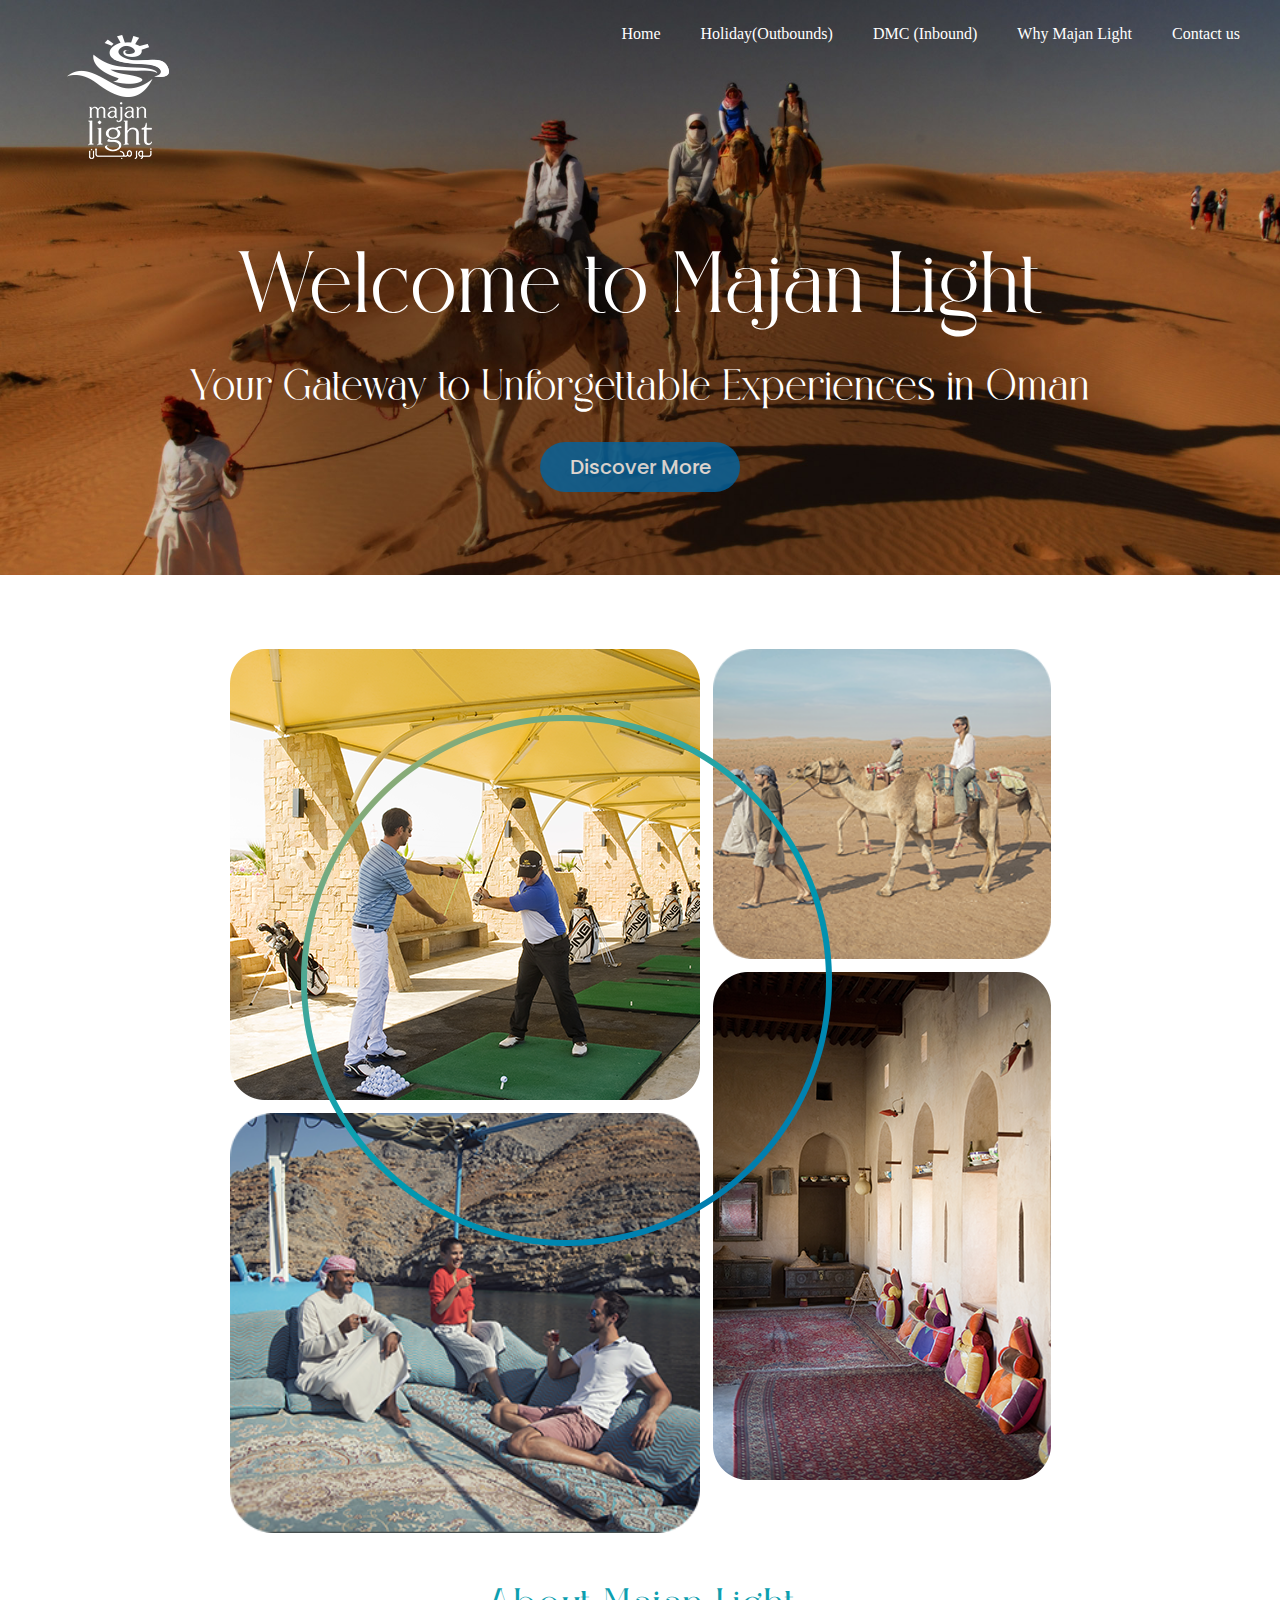
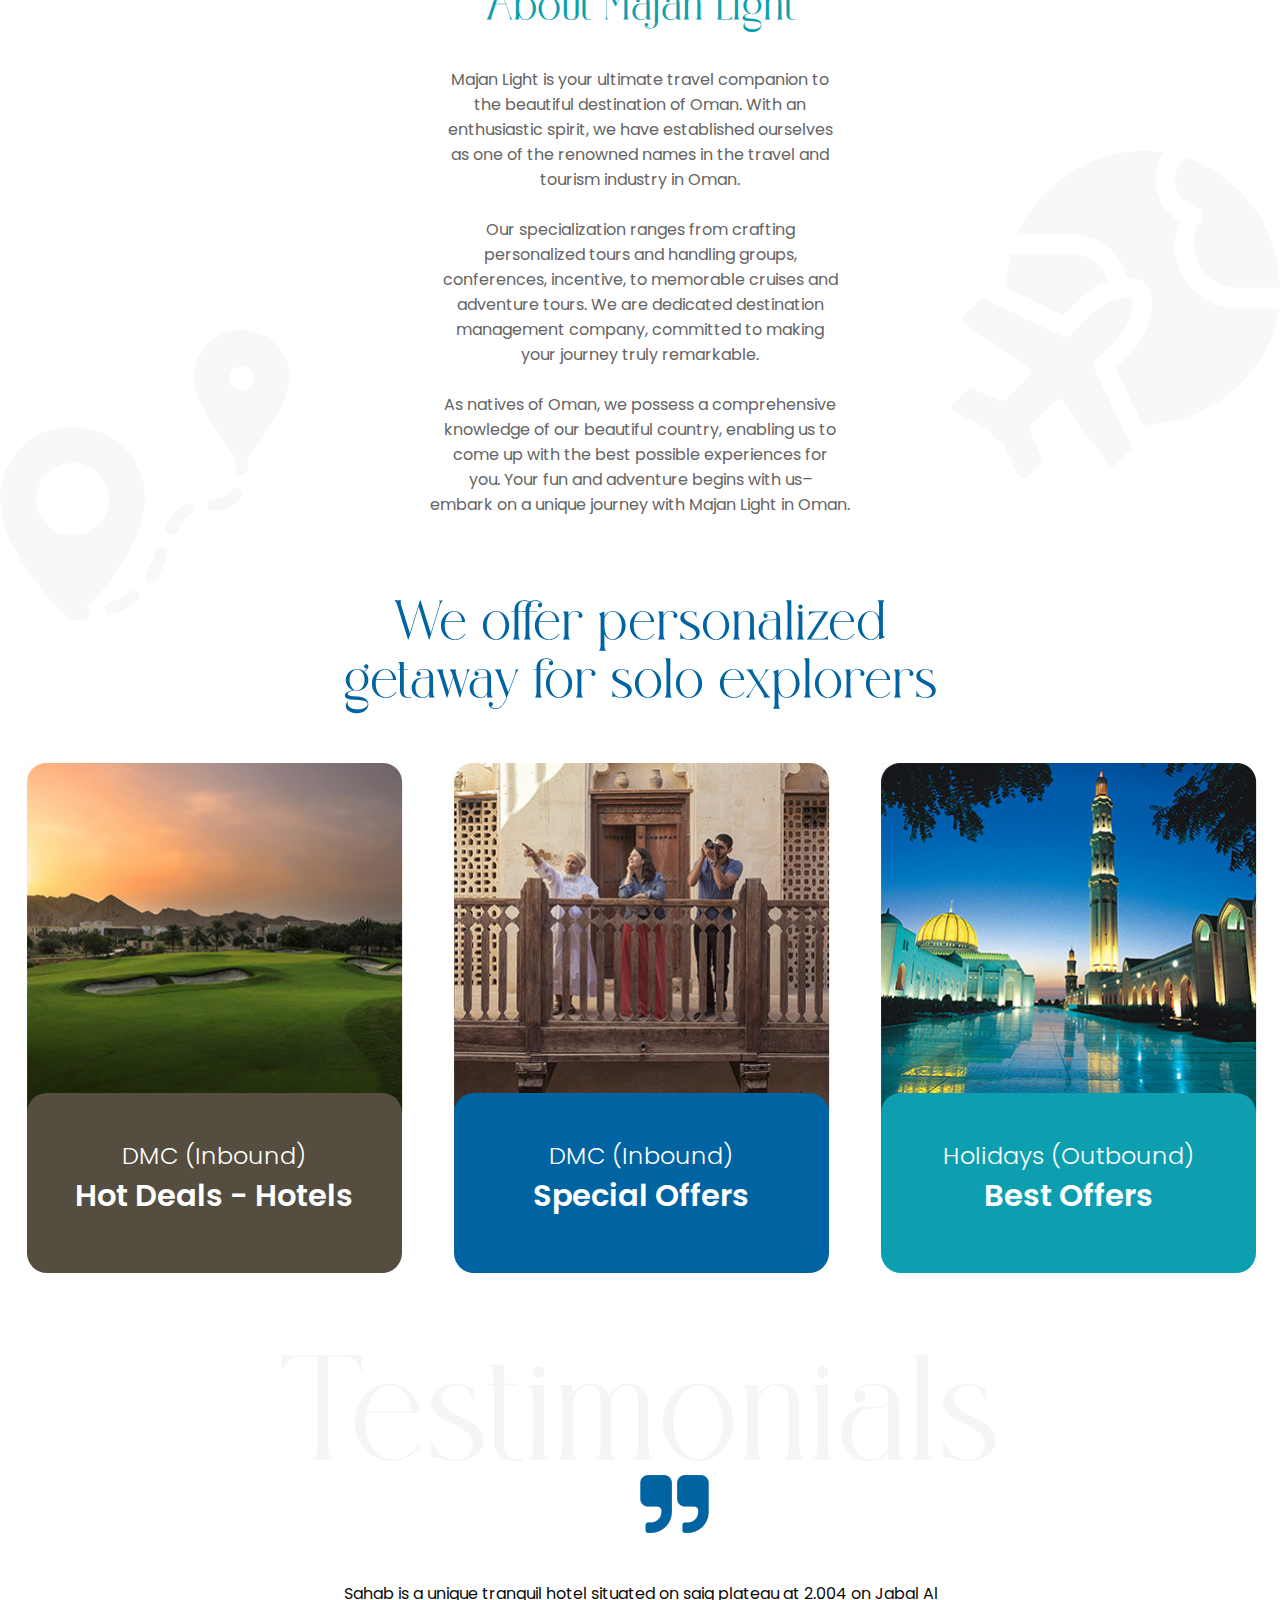
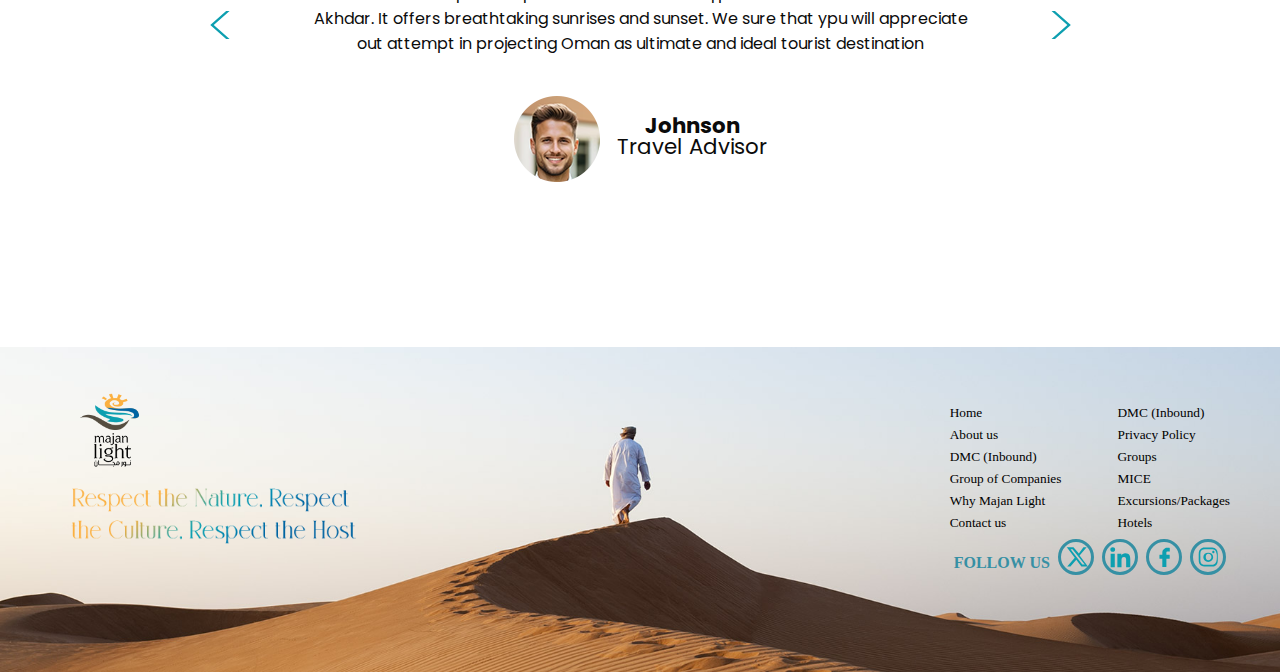
<file: index.html>
<!DOCTYPE html>
<html lang="en">
<head>
  <meta charset="UTF-8">
  <meta name="viewport" content="width=device-width, initial-scale=1.0">
  <title>Majan Light</title>
  <link rel="icon" href="img/HOMEPAGE/color-logo.png">


  
  <link rel="stylesheet" href="index.css">
  

  <link href="https://fonts.cdnfonts.com/css/cantabile" rel="stylesheet">
  <link rel="preconnect" href="https://fonts.googleapis.com">
  <link rel="preconnect" href="https://fonts.gstatic.com" crossorigin>
  <link href="https://fonts.googleapis.com/css2?family=Poppins:ital,wght@0,100;0,200;0,300;0,400;0,500;0,600;0,700;0,800;0,900;1,100;1,200;1,300;1,400;1,500;1,600;1,700;1,800;1,900&display=swap" rel="stylesheet">
</head>



<body>
  <img class="bg-img1" src="img/HOMEPAGE/Shape 13.png" alt="">
  <img class="bg-img2" src="img/HOMEPAGE/Shape 14.png" alt="">
  <section class="header">
    <div class="header-container">
      <img class="header-bg" src="img/HOMEPAGE/banner.jpg" alt="">

      <a class="logo" href="index.html">
        <img src="img/HOMEPAGE/white-logo.png" alt="">
      </a>

      <nav class="navbar">
        <div class="container">
            <ul class="navbar"> 
              <li><a href="index.html">Home</a></li>
              <li><a href="holidays.html">Holiday(Outbounds)</a></li>
              <li><a href="dmc.html">DMC (Inbound)</a></li>
              <li><a href="whymajan.html">Why Majan Light</a></li>
              <li><a href="contactus.html">Contact us</a></li>
            </ul>
        </div>
      </nav>
    </div>
    <div class="header-text">
      <h1>Welcome to Majan Light</h1>
      <h2>Your Gateway to Unforgettable Experiences in Oman</h2>
      <button class="discover-more">Discover More</button>
    </div>
  </section>


  <section class="sec1" id="about-us">
    <div class="circle"><img src="img/HOMEPAGE/circle.png" alt=""></div>
    <div class="sec1-container">
      <div class="gallery">
        <div class="gallery-col1">
         <img src="img/HOMEPAGE/img1.png" class="gallery__img" alt="">
         <img src="img/HOMEPAGE/img3.png" class="gallery__img" alt="">
        </div>
        <div class="gallery-col2">
            <img src="img/HOMEPAGE/img2.png" class="gallery__img" alt="">
            <img src="img/HOMEPAGE/img4.png" class="gallery__img" alt="">
        </div>
        
        
      </div>
      <div class="sec1-txt">
        <h1>About Majan Light</h1>
        <p>
          Majan Light is your ultimate travel companion to <br> 
          the beautiful destination of Oman. With an <br> 
          enthusiastic spirit, we have established ourselves<br>
          as one of the renowned names in the travel and<br>
          tourism industry in Oman.
        </p>
        <p> 
          Our specialization ranges from crafting<br>
          personalized tours and handling groups,<br>
          conferences, incentive, to memorable cruises and<br>
          adventure tours. We are dedicated destination<br>
          management company, committed to making<br>
          your journey truly remarkable. 
        </p>
        <p>
          As natives of Oman, we possess a comprehensive<br>
          knowledge of our beautiful country, enabling us to<br> 
          come up with the best possible experiences for<br>
          you. Your fun and adventure begins with us–<br>
          embark on a unique journey with Majan Light in Oman.
        </p>
      </div>
    </div>
  </section>

  <section class="sec2">
    <div class="sec2-txt">
      <h1>
        We offer personalized
      </h1>
      <h1>
        getaway for solo explorers
      </h1>
      <div class="card-container">
        <div class="card">
          <div class="card-img">
            <img src="img/HOMEPAGE/01.jpg" alt="">
          </div>
          <div class="card-text card-1">
            <h2>DMC (Inbound)</h2>
            <h1>Hot Deals - Hotels</h1>
          </div>
        </div>
        <div class="card ">
          <div class="card-img">
            <img src="img/HOMEPAGE/02.jpg" alt="">
          </div>
          <div class="card-text card-2">
            <h2>DMC (Inbound)</h2>
            <h1>Special Offers</h1>
          </div>
        </div>
        <div class="card">
          <div class="card-img">
            <img src="img/HOMEPAGE/03.jpg" alt="">
          </div>
          <div class="card-text card-3">
            <h2>Holidays (Outbound)</h2>
            <h1>Best Offers</h1>
          </div>
        </div>
      </div>    
    </div>
  </section>


  <section class="sec3">
    <div class="img">
      <img class="comma" src="img/HOMEPAGE/colon.png" alt="">
    </div>  

    <div class="test-heading">
      <h1>Testimonials</h1>
    </div>

    


    <div class="test">
      <div class="arrow">
        <a class="prev" onclick="plusSlides(-1)"><h1>&lt;</h1></a>
      </div> 
      <div class="mySlides">
        <div class="txt">
          <p>
            Sahab is a unique tranquil hotel situated on saiq plateau at 2.004 on Jabal Al <br>
            Akhdar. It offers breathtaking sunrises and sunset. We sure that ypu will appreciate <br> 
            out attempt in projecting Oman as ultimate and ideal tourist destination 
          </p>
        </div>
        <div class="person">
          <div class="profile">
            <img src="img/HOMEPAGE/profile.png" alt="">
          </div>
          <div class="name">
            <h1>Johnson</h1>
            <h2>Travel Advisor</h2>
          </div>
        </div>
      </div>
      <div class="mySlides">
        <div class="txt">
          <p>
            Morbi pretium dolor quis diam pharetra fringilla.  <br>
            Pellentesque habitant morbi tristique senectus et netus et malesuada fames ac turpis <br> 
            egestas. Mauris volutpat tortor et imperdiet fringilla. 
          </p>
        </div>
        <div class="person">
          <div class="profile">
            <img src="img/HOMEPAGE/profile.png" alt="">
          </div>
          <div class="name">
            <h1>Ridhi Taneja</h1>
            <h2>Travel Advisor</h2>
          </div>
        </div>
      </div>
      <div class="mySlides">
        <div class="txt">
          <p>
            Phasellus ornare sodales pretium. Cras ut purus consectetur, blandit sem ut,<br>
            Amolestie mauris. Proin dui orci, efficitur nec ipsum vel,<br> 
            pharetra dictum sem. Vivamus sed facilisis enim, id luctus ex. 
          </p>
        </div>
        <div class="person">
          <div class="profile">
            <img src="img/HOMEPAGE/profile.png" alt="">
          </div>
          <div class="name">
            <h1>Mohit Taneja</h1>
            <h2>Travel Advisor</h2>
          </div>
        </div>
      </div>
      <div class="arrow">
        <a class="next" onclick="plusSlides(1)"><h1>&gt;</h1></a>
      </div>
    </div>
    
  </section>

  <script>
    var slideIndex = 1;
    showSlides(slideIndex);
    
    function plusSlides(n) {
      showSlides(slideIndex += n);
    }
    
    function currentSlide(n) {
      showSlides(slideIndex = n);
    }
    
    function showSlides(n) {
      var i;
      var slides = document.getElementsByClassName("mySlides");
      if (n > slides.length) {slideIndex = 1}    
      if (n < 1) {slideIndex = slides.length}
      for (i = 0; i < slides.length; i++) {
          slides[i].style.display = "none";  
      }
      slides[slideIndex-1].style.display = "block";  
  
    }
    </script>
    

  <section class="footer">
    <div class="footer-container">

      <img class="footer-bg" src="img/HOMEPAGE/Innerpage.jpg" alt="">
      <div class="footer-img-sec">
        <img class="color-logo" src="img/HOMEPAGE/color-logo.png" alt="">
        <img class="gradient-txt" src="img/HOMEPAGE/foooter-text.png" alt="">
      </div>  
      <div class="footer-link-sec">
        <div class="footer-link">
          <div class="footer-row">
            <div class="footer-col">
              <ul class="links">
                <li><a href="#">Home</a></li>
                <li><a href="#about-us">About us</a></li>
                <li><a href="#">DMC (Inbound)</a></li>
                <li><a href="#">Group of Companies</a></li>
                <li><a href="#">Why Majan Light</a></li>
                <li><a href="#">Contact us</a></li>
              </ul>
            </div>
            <div class="footer-col">
              <ul class="links">
                <li><a href="#">DMC (Inbound)</a></li>
                <li><a href="#">Privacy Policy</a></li>
                <li><a href="#">Groups</a></li>
                <li><a href="#">MICE</a></li>
                <li><a href="#">Excursions/Packages</a></li>
                <li><a href="#">Hotels</a></li>  
              </ul>
            </div>
          </div>
        </div>
        <div class="footer-icons">
          <h4>FOLLOW US</h4>
          <a href=""><img src="img/HOMEPAGE/x.svg" alt=""></a>
          <a href=""><img src="img/HOMEPAGE/linkedin.svg" alt=""></a>
          <a href=""><img class="f" src="img/HOMEPAGE/facebook.svg" alt=""></a>
          <a href=""><img src="img/HOMEPAGE/insta.svg" alt=""></a>
        </div>
      </div>
        
    </div>
    
  </section>
</body>
</html>
</file>
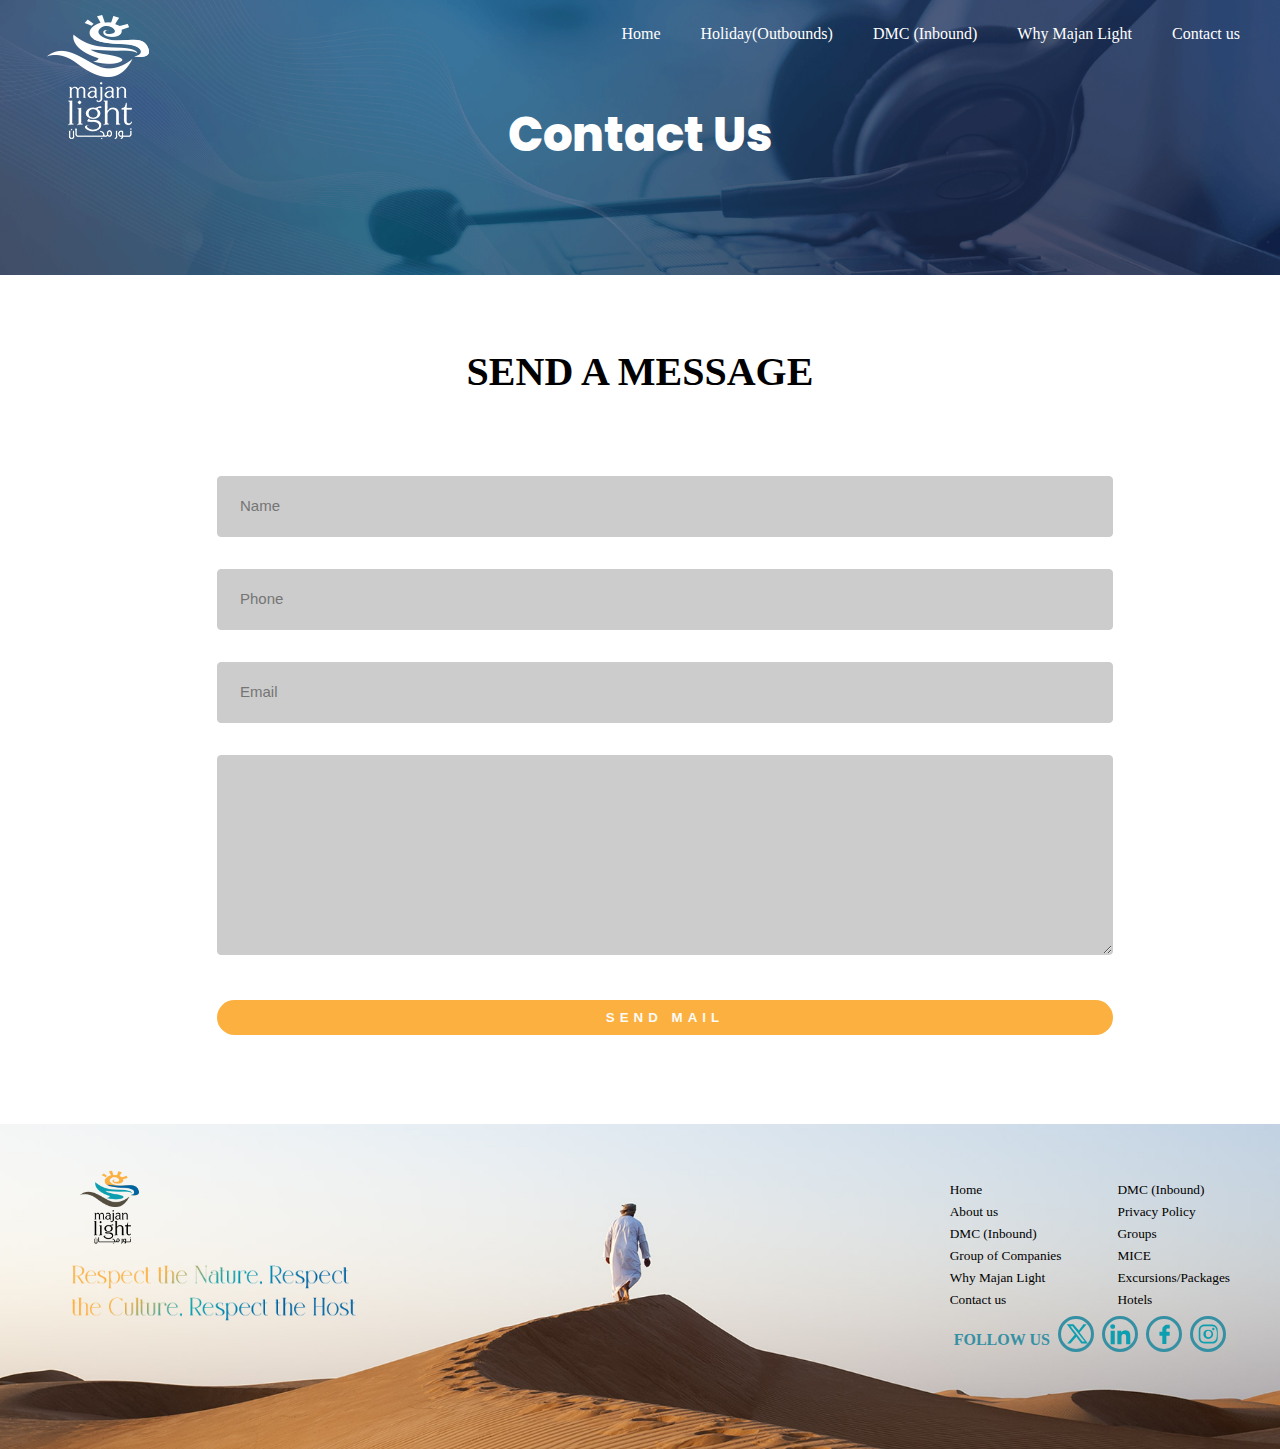
<file: contactus.html>
<!DOCTYPE html>
<html lang="en">
<head>
  <meta charset="UTF-8">
  <meta name="viewport" content="width=device-width, initial-scale=1.0">
  <title>Majan Light</title>
  <link rel="icon" href="img/HOMEPAGE/color-logo.png">

  <link rel="stylesheet" href="contactus.css">


  <link href="https://fonts.cdnfonts.com/css/cantabile" rel="stylesheet">
  <link rel="preconnect" href="https://fonts.googleapis.com">
  <link rel="preconnect" href="https://fonts.gstatic.com" crossorigin>
  <link href="https://fonts.googleapis.com/css2?family=Poppins:ital,wght@0,100;0,200;0,300;0,400;0,500;0,600;0,700;0,800;0,900;1,100;1,200;1,300;1,400;1,500;1,600;1,700;1,800;1,900&display=swap" rel="stylesheet">
</head>



<body>
  <section class="header">
    <div class="header-container">
      <img class="header-bg" src="img/Contact.jpg" alt="">

      <a class="logo" href="index.html">
        <img src="img/HOMEPAGE/white-logo.png" alt="">
      </a>

      <nav class="navbar">
        <div class="container">
            <ul class="navbar"> 
              <li><a href="index.html">Home</a></li>
              <li><a href="holidays.html">Holiday(Outbounds)</a></li>
              <li><a href="dmc.html">DMC (Inbound)</a></li>
              <li><a href="whymajan.html">Why Majan Light</a></li>
              <li><a href="contactus.html">Contact us</a></li>
            </ul>
        </div>
      </nav>
    </div>
    <div class="header-text">
      <h2>Contact Us</h2>

    </div>
  </section>

  <section class="form">
    <div class="txt">
      <h1>SEND A MESSAGE</h1>
    </div>
    <div class="wrapper">
      <form action="sendmail.php" method="POST" id="myform"> 
            <div class="input_field"> 
                <input type="text"placeholder="Name" name="name" id="name" required> 
            </div> 
            <div class="input_field"> 
                <input type="text" placeholder="Phone" name="phone" id="phone" required> 
            </div> 
            <div class="input_field"> 
                <input type="text" placeholder="Email" name="email" id="email" required> 
            </div> 
            <div class="input_field"> 
                <textarea placeholder="Type your message here" name="message" id="message" style="height:200px" required> 
                </textarea> 
            </div> 
            <div class="btn"> 
                <button type="submit" name="submitContact">Send Mail</button>
            </div> 
        </form> 
      </div>
  </section>


  <section class="footer">
    <div class="footer-container">

      <img class="footer-bg" src="img/HOMEPAGE/Innerpage.jpg" alt="">
      <div class="footer-img-sec">
        <img class="color-logo" src="img/HOMEPAGE/color-logo.png" alt="">
        <img class="gradient-txt" src="img/HOMEPAGE/foooter-text.png" alt="">
      </div>  
      <div class="footer-link-sec">
        <div class="footer-link">
          <div class="footer-row">
            <div class="footer-col">
              <ul class="links">
                <li><a href="#">Home</a></li>
                <li><a href="#">About us</a></li>
                <li><a href="#">DMC (Inbound)</a></li>
                <li><a href="#">Group of Companies</a></li>
                <li><a href="#">Why Majan Light</a></li>
                <li><a href="#">Contact us</a></li>
              </ul>
            </div>
            <div class="footer-col">
              <ul class="links">
                <li><a href="#">DMC (Inbound)</a></li>
                <li><a href="#">Privacy Policy</a></li>
                <li><a href="#">Groups</a></li>
                <li><a href="#">MICE</a></li>
                <li><a href="#">Excursions/Packages</a></li>
                <li><a href="#">Hotels</a></li>  
              </ul>
            </div>
          </div>
        </div>
        <div class="footer-icons">
          <h4>FOLLOW US</h4>
          <a href=""><img src="img/HOMEPAGE/x.svg" alt=""></a>
          <a href=""><img src="img/HOMEPAGE/linkedin.svg" alt=""></a>
          <a href=""><img class="f" src="img/HOMEPAGE/facebook.svg" alt=""></a>
          <a href=""><img src="img/HOMEPAGE/insta.svg" alt=""></a>
        </div>
      </div>
        
    </div>
    
  </section>
</body>
</html>
</file>
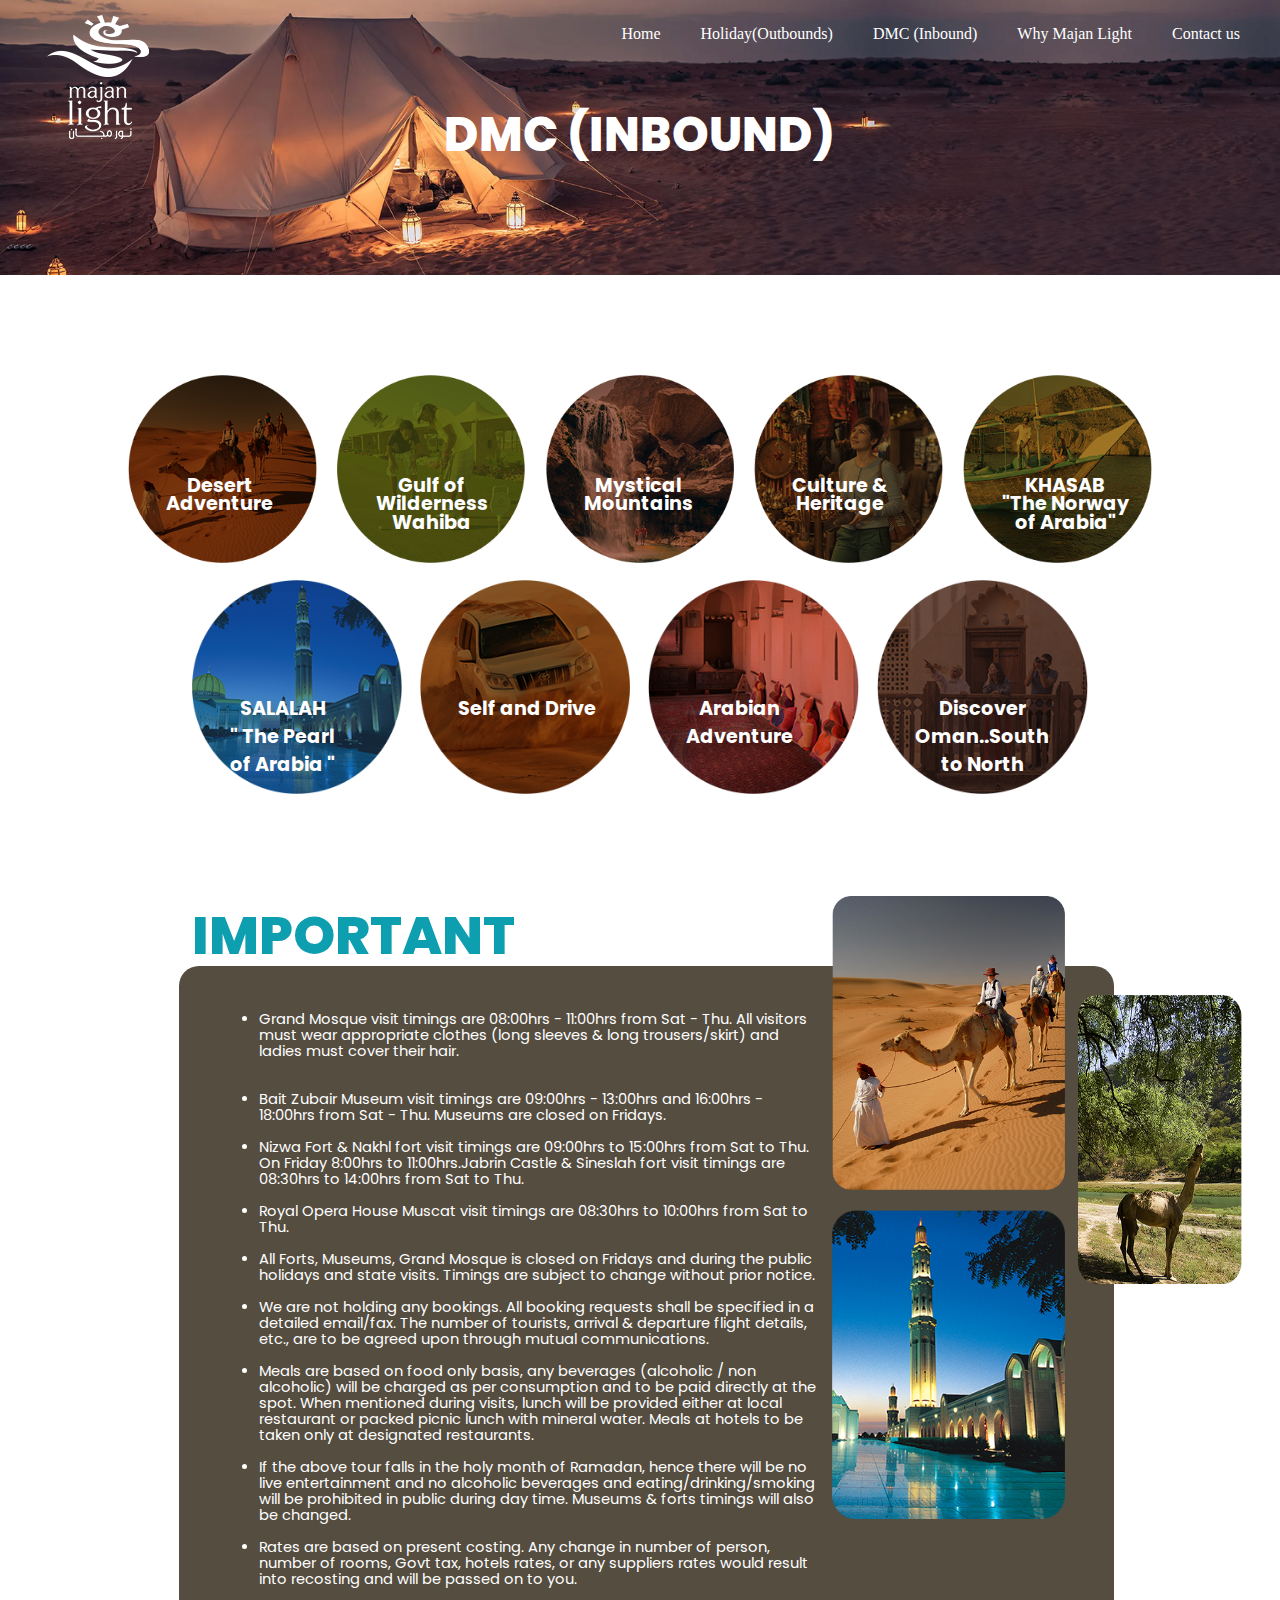
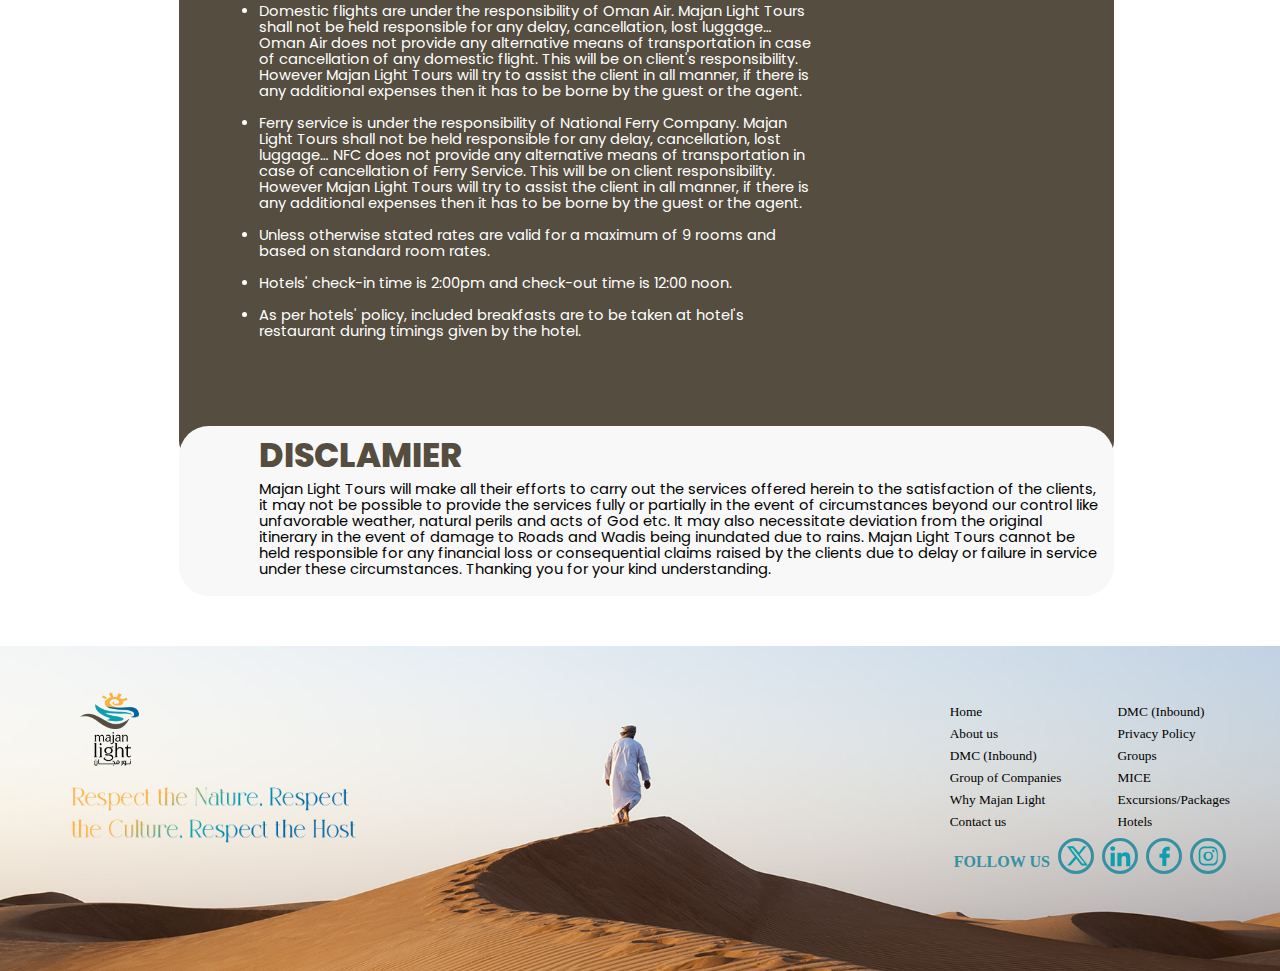
<file: dmc.html>
<!DOCTYPE html>
<html lang="en">
<head>
  <meta charset="UTF-8">
  <meta name="viewport" content="width=device-width, initial-scale=1.0">
  <title>Majan Light</title>
  <link rel="icon" href="img/HOMEPAGE/color-logo.png">



    <link rel="stylesheet" href="dmc.css">
  

  <link href="https://fonts.cdnfonts.com/css/cantabile" rel="stylesheet">
  <link rel="preconnect" href="https://fonts.googleapis.com">
  <link rel="preconnect" href="https://fonts.gstatic.com" crossorigin>
  <link href="https://fonts.googleapis.com/css2?family=Poppins:ital,wght@0,100;0,200;0,300;0,400;0,500;0,600;0,700;0,800;0,900;1,100;1,200;1,300;1,400;1,500;1,600;1,700;1,800;1,900&display=swap" rel="stylesheet">
</head>



<body>
  <section class="header">
    <div class="header-container">
      <img class="header-bg" src="img/DMC/banner2.jpg" alt="">

      <a class="logo" href="index.html">
        <img src="img/HOMEPAGE/white-logo.png" alt="">
      </a>

      <nav class="navbar">
        <div class="container">
          <ul class="navbar"> 
            <li><a href="index.html">Home</a></li>
            <li><a href="holidays.html">Holiday(Outbounds)</a></li>
            <li><a href="dmc.html">DMC (Inbound)</a></li>
            <li><a href="whymajan.html">Why Majan Light</a></li>
            <li><a href="contactus.html">Contact us</a></li>
          </ul>
        </div>
      </nav>
    </div>
    <div class="header-text">
      <h2>DMC (INBOUND)</h2>

    </div>
  </section>


  <section class="sec1">
    <div >
        <div class="row1">
            <div class="img">
                <h1>Desert <br> Adventure</h1>
                <img src="img/DMC/1.png" alt="">
            </div>
            <div class="img">
                <h1>Gulf of <br>Wilderness<br> Wahiba</h1>
                <img src="img/DMC/2.png" alt="">
            </div>
            <div class="img">
                <h1>Mystical<br>Mountains</h1>
                <img src="img/DMC/3.png" alt="">
            </div>
            <div class="img">
                <h1>Culture &<br>Heritage</h1>
                <img src="img/DMC/4.png" alt="">
            </div>
            <div class="img">
                <h1>KHASAB<br>"The Norway <br>of Arabia"</h1>
                <img src="img/DMC/5.png" alt="">
            </div>
            
        </div>
        <div class="row2">
            
            <div class="img">
                <h2> SALALAH<br>" The Pearl<br>of Arabia "</h2>
                <img src="img/DMC/6.png" alt="">
            </div>
            <div class="img">
                <h2>Self and Drive</h2>
                <img src="img/DMC/7.png" alt="">
            </div>
            <div class="img">
                <h2>Arabian<br>Adventure</h2>
                <img src="img/DMC/8.png" alt="">
            </div>
            <div class="img">
                <h2>Discover<br>Oman..South  <br>to North</h2>
                <img src="img/DMC/9.png" alt="">
            </div>

        </div>
    </div>
  </section>



  <section class="sec2">
    <h1>IMPORTANT</h1>
    <div class="gallery">
        <div class="gallery-col1">
            <div class="row">
                <img src="img/DMC/001.png" class="gallery__img" alt="">
            </div>
            <div class="row">
                <img src="img/DMC/003.png" class="gallery__img" alt="">
            </div>
        </div>
        <div class="gallery-col2">
            <img src="img/DMC/002.png" class="gallery__img" alt="">
        </div> 
      </div>
    <div class="list-container">
        <div class="list">
            <ul>
                <li>Grand Mosque visit timings are 08:00hrs - 11:00hrs from Sat - Thu. All visitors must wear appropriate clothes (long sleeves & long trousers/skirt) and ladies must cover their hair.</li> <br><br>
                <li>Bait Zubair Museum visit timings are 09:00hrs - 13:00hrs and 16:00hrs - 18:00hrs from Sat - Thu. Museums are closed on Fridays.
                </li><br>
                <li>Nizwa Fort & Nakhl fort visit timings are 09:00hrs to 15:00hrs from Sat to Thu. On Friday 8:00hrs to 11:00hrs.Jabrin Castle & Sineslah fort visit timings are 08:30hrs to 14:00hrs from Sat to Thu.</li><br>
                <li>Royal Opera House Muscat visit timings are 08:30hrs to 10:00hrs from Sat to Thu.</li><br>
                <li>All Forts, Museums, Grand Mosque is closed on Fridays and during the public holidays and state visits. Timings are subject to change without prior notice.</li><br>
                <li>We are not holding any bookings. All booking requests shall be specified in a detailed email/fax. The number of tourists, arrival & departure flight details, etc., are to be agreed upon through mutual communications.</li><br>
                <li>Meals are based on food only basis, any beverages (alcoholic / non alcoholic) will be charged as per consumption and to be paid directly at the spot. When mentioned during visits, lunch will be provided either at local restaurant or packed picnic lunch with mineral water. Meals at hotels to be taken only at designated restaurants.</li><br>
                <li>If the above tour falls in the holy month of Ramadan, hence there will be no live entertainment and no alcoholic beverages and eating/drinking/smoking will be prohibited in public during day time. Museums & forts timings will also be changed.</li><br>
                <li>Rates are based on present costing. Any change in number of person, number of rooms, Govt tax, hotels rates, or any suppliers rates would result into recosting and will be passed on to you.
                </li><br>
                <li>Domestic flights are under the responsibility of Oman Air. Majan Light Tours shall not be held responsible for any delay, cancellation, lost luggage… Oman Air does not provide any alternative means of transportation in case of cancellation of any domestic flight. This will be on client's responsibility. However Majan Light Tours will try to assist the client in all manner, if there is any additional expenses then it has to be borne by the guest or the agent.
                </li><br>
                <li>Ferry service is under the responsibility of National Ferry Company. Majan Light Tours shall not be held responsible for any delay, cancellation, lost luggage… NFC does not provide any alternative means of transportation in case of cancellation of Ferry Service. This will be on client responsibility. However Majan Light Tours will try to assist the client in all manner, if there is any additional expenses then it has to be borne by the guest or the agent.</li><br>
                <li>Unless otherwise stated rates are valid for a maximum of 9 rooms and based on standard room rates.</li><br>
                <li>Hotels' check-in time is 2:00pm and check-out time is 12:00 noon.
                </li><br>
                <li>As per hotels' policy, included breakfasts are to be taken at hotel's restaurant during timings given by the hotel.</li><br>
            </ul>
        </div>
    </div>
    <div class="extra">
        <h1>DISCLAMIER</h1>
        <p>Majan Light Tours will make all their efforts to carry out the services offered herein to the satisfaction of the clients, it may not be possible to provide the services fully or partially in the event of circumstances beyond our control like unfavorable weather, natural perils and acts of God etc. It may also necessitate deviation from the original itinerary in the event of damage to Roads and Wadis being inundated due to rains. Majan Light Tours cannot be held responsible for any financial loss or consequential claims raised by the clients due to delay or failure in service under these circumstances. Thanking you for your kind understanding.</p>
    </div>
  </section>



    

  <section class="footer">
    <div class="footer-container">

      <img class="footer-bg" src="img/HOMEPAGE/Innerpage.jpg" alt="">
      <div class="footer-img-sec">
        <img class="color-logo" src="img/HOMEPAGE/color-logo.png" alt="">
        <img class="gradient-txt" src="img/HOMEPAGE/foooter-text.png" alt="">
      </div>  
      <div class="footer-link-sec">
        <div class="footer-link">
          <div class="footer-row">
            <div class="footer-col">
              <ul class="links">
                <li><a href="#">Home</a></li>
                <li><a href="#about-us">About us</a></li>
                <li><a href="#">DMC (Inbound)</a></li>
                <li><a href="#">Group of Companies</a></li>
                <li><a href="#">Why Majan Light</a></li>
                <li><a href="#">Contact us</a></li>
              </ul>
            </div>
            <div class="footer-col">
              <ul class="links">
                <li><a href="#">DMC (Inbound)</a></li>
                <li><a href="#">Privacy Policy</a></li>
                <li><a href="#">Groups</a></li>
                <li><a href="#">MICE</a></li>
                <li><a href="#">Excursions/Packages</a></li>
                <li><a href="#">Hotels</a></li>  
              </ul>
            </div>
          </div>
        </div>
        <div class="footer-icons">
          <h4>FOLLOW US</h4>
          <a href=""><img src="img/HOMEPAGE/x.svg" alt=""></a>
          <a href=""><img src="img/HOMEPAGE/linkedin.svg" alt=""></a>
          <a href=""><img class="f" src="img/HOMEPAGE/facebook.svg" alt=""></a>
          <a href=""><img src="img/HOMEPAGE/insta.svg" alt=""></a>
        </div>
      </div>
        
    </div>
    
  </section>
</body>
</html>
</file>
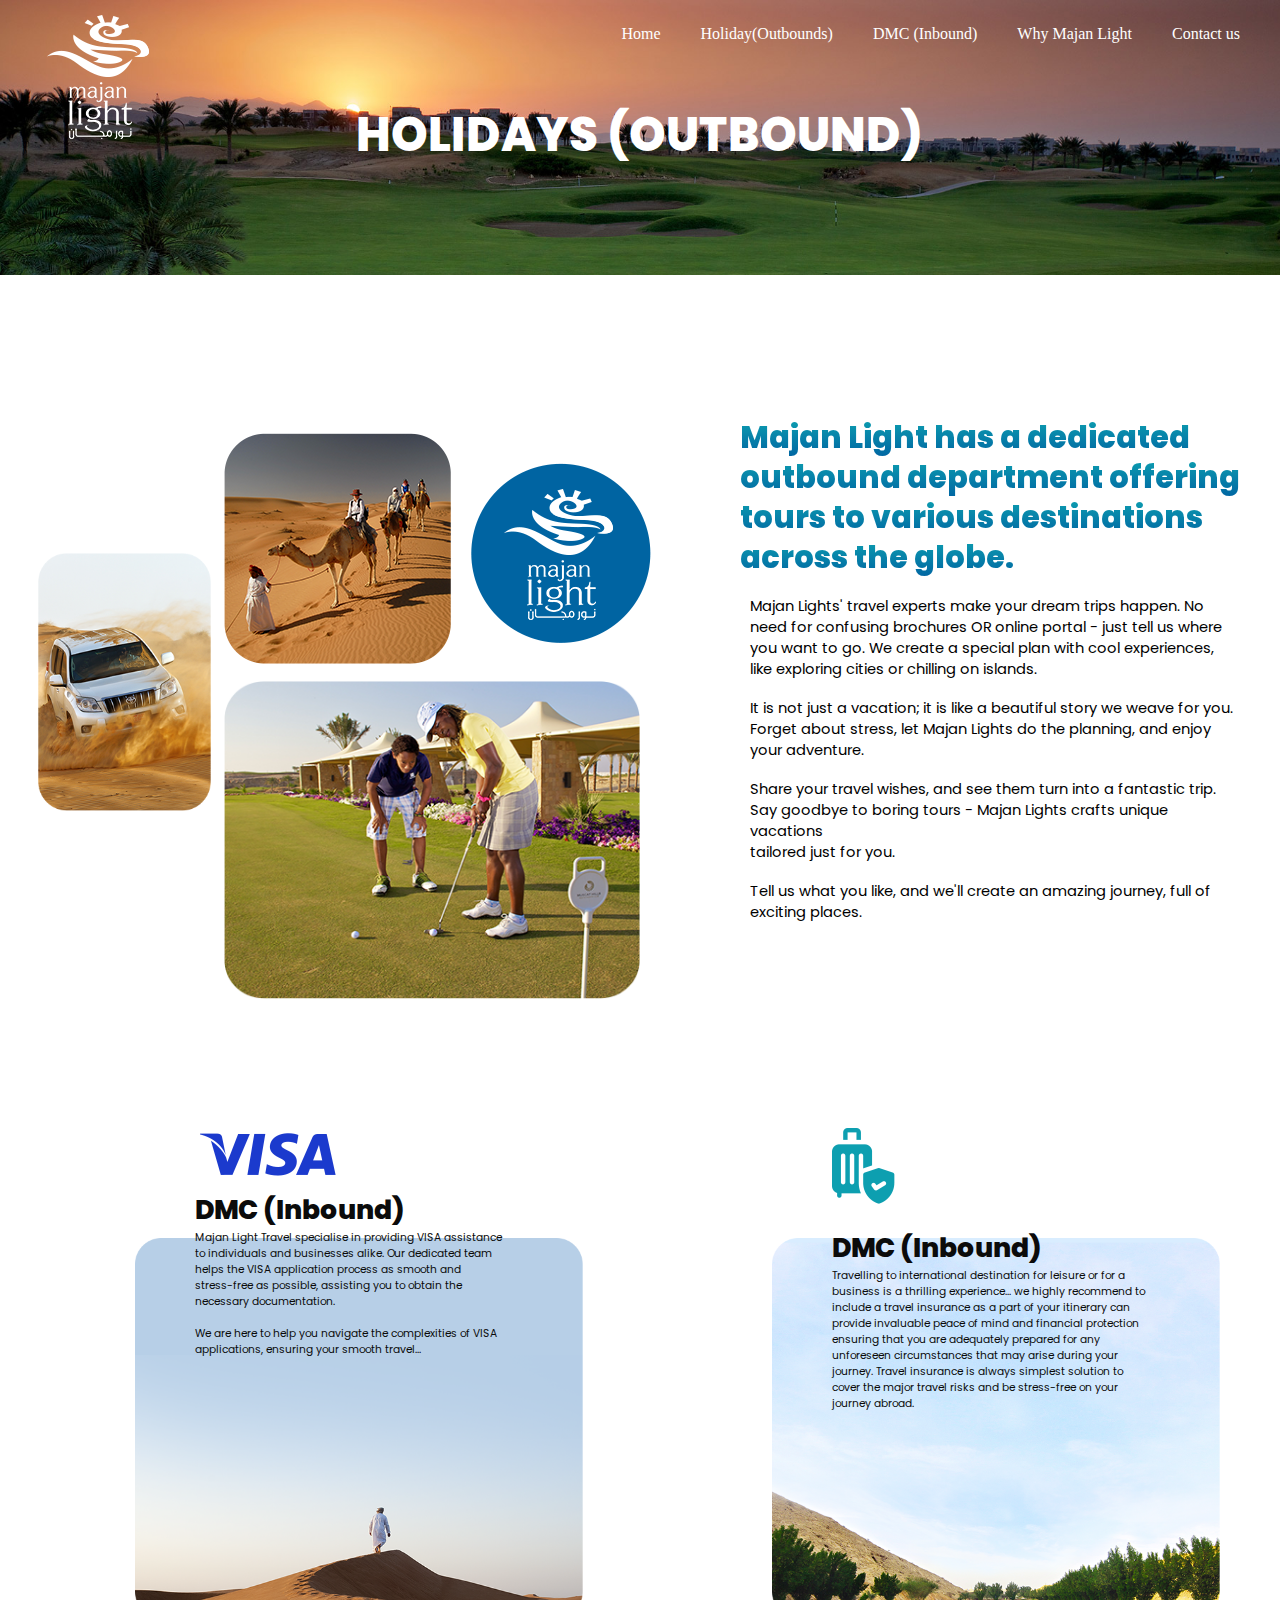
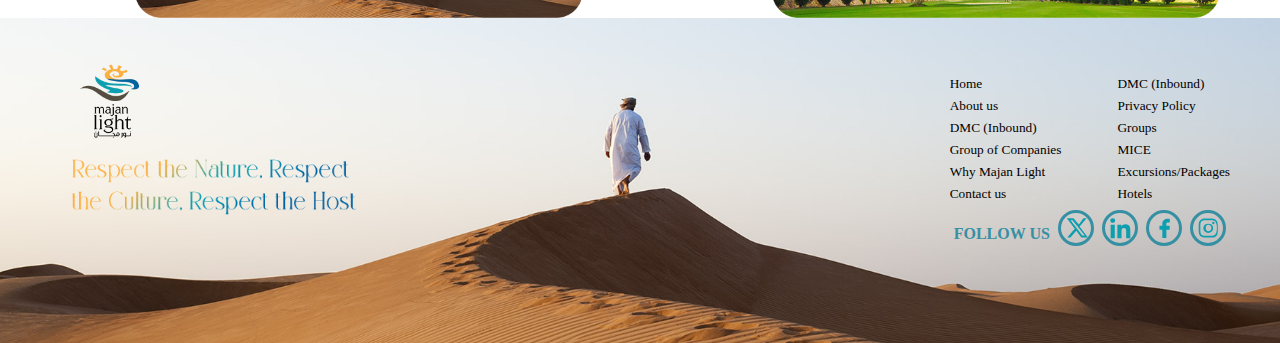
<file: holidays.html>
<!DOCTYPE html>
<html lang="en">
<head>
  <meta charset="UTF-8">
  <meta name="viewport" content="width=device-width, initial-scale=1.0">
  <title>Majan Light</title>
  <link rel="icon" href="img/HOMEPAGE/color-logo.png">



    <link rel="stylesheet" href="holidays.css">
  

  <link href="https://fonts.cdnfonts.com/css/cantabile" rel="stylesheet">
  <link rel="preconnect" href="https://fonts.googleapis.com">
  <link rel="preconnect" href="https://fonts.gstatic.com" crossorigin>
  <link href="https://fonts.googleapis.com/css2?family=Poppins:ital,wght@0,100;0,200;0,300;0,400;0,500;0,600;0,700;0,800;0,900;1,100;1,200;1,300;1,400;1,500;1,600;1,700;1,800;1,900&display=swap" rel="stylesheet">
</head>



<body>
  <section class="header">
    <div class="header-container">
      <img class="header-bg" src="img/HOLIDAY/header.jpg" alt="">

      <a class="logo" href="index.html">
        <img src="img/HOMEPAGE/white-logo.png" alt="">
      </a>

      <nav class="navbar">
        <div class="container">
          <ul class="navbar"> 
            <li><a href="index.html">Home</a></li>
            <li><a href="holidays.html">Holiday(Outbounds)</a></li>
            <li><a href="dmc.html">DMC (Inbound)</a></li>
            <li><a href="whymajan.html">Why Majan Light</a></li>
            <li><a href="contactus.html">Contact us</a></li>
          </ul>
        </div>
      </nav>
    </div>
    <div class="header-text">
      <h2>HOLIDAYS (OUTBOUND)</h2>

    </div>
  </section>


  <section class="sec1" id="about-us">

    <div class="sec1-container">
      <div class="gallery">
        <div class="gallery-col1">
         <img src="img/HOLIDAY/004.png" class="gallery__img" alt="">
        </div>
        <div class="gallery-col2">
            <div class="col2-row1">
                <img src="img/HOLIDAY/001.png" class="gallery__img" alt="">
                <img src="img/HOLIDAY/003.png" class="gallery-logo" alt="">
            </div>
            <img src="img/HOLIDAY/002.png" class="gallery__img" alt="">
        </div> 
      </div>
      <div class="sec1-txt">
        <h1>Majan Light has a dedicated</h1>
        <h1>outbound department offering</h1>
        <h1>tours to various destinations</h1>
        <h1>across the globe.</h1>
        <p>       
            Majan Lights' travel experts make your dream trips happen. No <br> 
            need for confusing brochures OR online portal - just tell us where<br>  
            you want to go. We create a special plan with cool experiences, <br>like exploring cities or chilling on islands. <br> 
        </p>
        <p> 
            It is not just a vacation; it is like a beautiful story we weave 
            for you.<br>Forget about stress, let Majan Lights do the planning, and enjoy <br> your adventure.<br> 
        </p>
        <p>
            Share your travel wishes, and see them turn into a fantastic trip.<br>Say goodbye to boring tours - Majan Lights crafts unique vacations <br> 
            tailored just for you. <br>  
        </p>
        <p>
            Tell us what you like, and we'll create an amazing journey, full of <br> exciting places. 
        </p>
      </div>
    </div>
  </section>

  <section class="sec2">

    <div class="card-container">
        <div class="card">
            <img class="cardbg" src="img/HOLIDAY/card1.png" alt="">
            <div class="card-text card-1">
                <img class="visa" src="img/HOLIDAY/cardimg1.png" alt="">
                <h2>DMC (Inbound)</h2>
                <p>
                    Majan Light Travel specialise in providing VISA assistance <br> to individuals and businesses alike. Our dedicated team <br> helps the VISA application process as smooth and <br> stress-free as possible, assisting you to obtain the <br> necessary documentation. <br> <br>
                    We are here to help you navigate the complexities of VISA <br> applications, ensuring your smooth travel... <br>
                </p>
            </div>
        </div>
        <div class="card">
            <img class="cardbg" src="img/HOLIDAY/card2.png" alt="">
            <div class="card-text card-1">
                <img class="insurance" src="img/HOLIDAY/cardimg2.png" alt="">
                <h2>DMC (Inbound)</h2>
                <p>Travelling to international destination for leisure or for a  <br>business is a thrilling experience... we highly recommend to <br> include a travel insurance as a part of your itinerary can <br> provide invaluable peace of mind and financial protection <br>ensuring that you are adequately prepared for any <br> unforeseen circumstances that may arise during your <br> journey. Travel insurance is always simplest solution to <br> cover the major travel risks and be stress-free on your <br>journey abroad.</p>
            </div>
        </div>
        
    </div>    

  </section>

  
    

  <section class="footer">
    <div class="footer-container">

      <img class="footer-bg" src="img/HOMEPAGE/Innerpage.jpg" alt="">
      <div class="footer-img-sec">
        <img class="color-logo" src="img/HOMEPAGE/color-logo.png" alt="">
        <img class="gradient-txt" src="img/HOMEPAGE/foooter-text.png" alt="">
      </div>  
      <div class="footer-link-sec">
        <div class="footer-link">
          <div class="footer-row">
            <div class="footer-col">
              <ul class="links">
                <li><a href="#">Home</a></li>
                <li><a href="#about-us">About us</a></li>
                <li><a href="#">DMC (Inbound)</a></li>
                <li><a href="#">Group of Companies</a></li>
                <li><a href="#">Why Majan Light</a></li>
                <li><a href="#">Contact us</a></li>
              </ul>
            </div>
            <div class="footer-col">
              <ul class="links">
                <li><a href="#">DMC (Inbound)</a></li>
                <li><a href="#">Privacy Policy</a></li>
                <li><a href="#">Groups</a></li>
                <li><a href="#">MICE</a></li>
                <li><a href="#">Excursions/Packages</a></li>
                <li><a href="#">Hotels</a></li>  
              </ul>
            </div>
          </div>
        </div>
        <div class="footer-icons">
          <h4>FOLLOW US</h4>
          <a href=""><img src="img/HOMEPAGE/x.svg" alt=""></a>
          <a href=""><img src="img/HOMEPAGE/linkedin.svg" alt=""></a>
          <a href=""><img class="f" src="img/HOMEPAGE/facebook.svg" alt=""></a>
          <a href=""><img src="img/HOMEPAGE/insta.svg" alt=""></a>
        </div>
      </div>
        
    </div>
    
  </section>
</body>
</html>
</file>
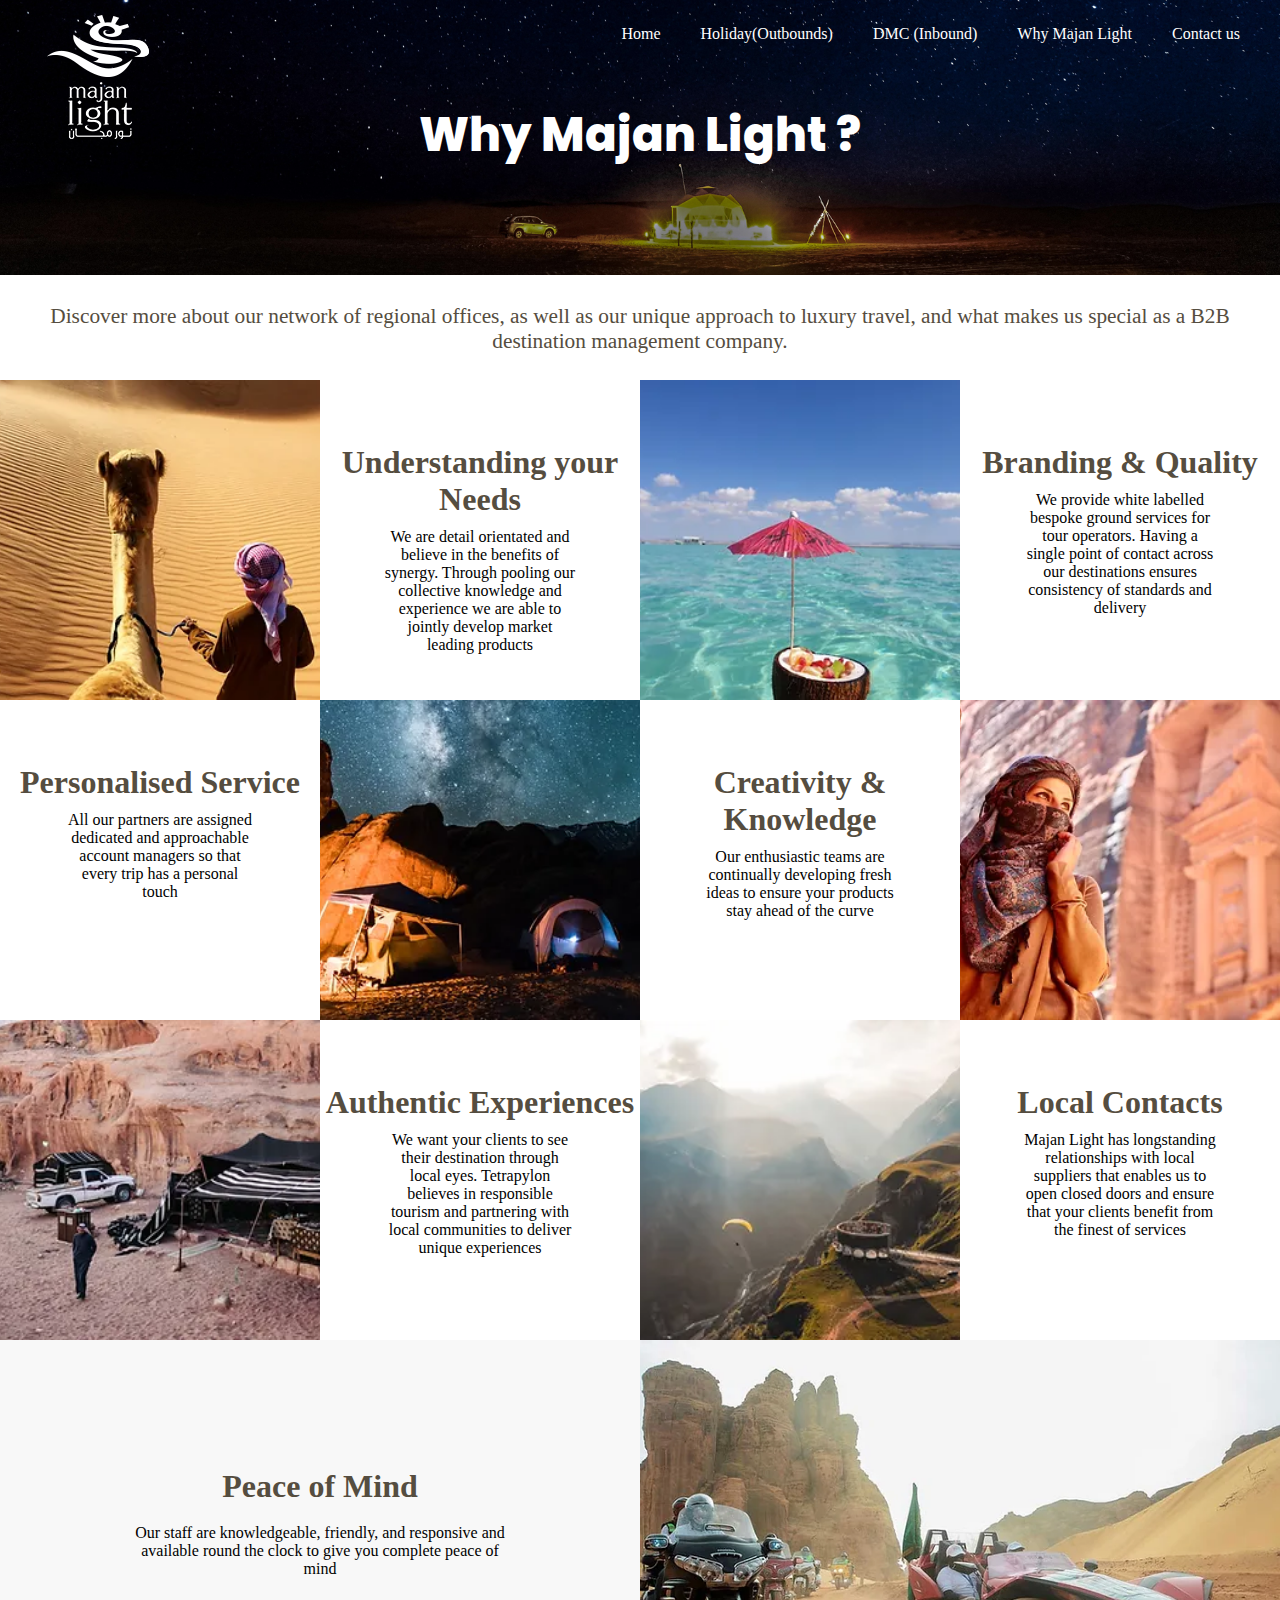
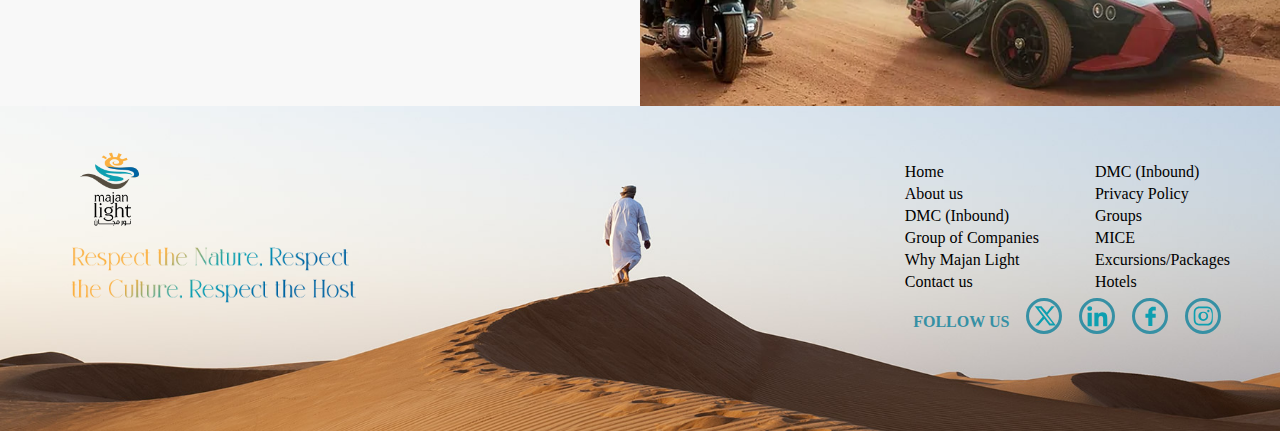
<file: whymajan.html>
<!DOCTYPE html>
<html lang="en">
<head>
  <meta charset="UTF-8">
  <meta name="viewport" content="width=device-width, initial-scale=1.0">
  <title>Majan Light</title>
  <link rel="icon" href="img/HOMEPAGE/color-logo.png">



    <link rel="stylesheet" href="whymajan.css">
  

  <link href="https://fonts.cdnfonts.com/css/cantabile" rel="stylesheet">
  <link rel="preconnect" href="https://fonts.googleapis.com">
  <link rel="preconnect" href="https://fonts.gstatic.com" crossorigin>
  <link href="https://fonts.googleapis.com/css2?family=Poppins:ital,wght@0,100;0,200;0,300;0,400;0,500;0,600;0,700;0,800;0,900;1,100;1,200;1,300;1,400;1,500;1,600;1,700;1,800;1,900&display=swap" rel="stylesheet">
</head>



<body>
  <section class="header">
    <div class="header-container">
      <img class="header-bg" src="img/WHY/Innerpage.jpg" alt="">

      <a class="logo" href="index.html">
        <img src="img/HOMEPAGE/white-logo.png" alt="">
      </a>

      <nav class="navbar">
        <div class="container">
          <ul class="navbar"> 
            <li><a href="index.html">Home</a></li>
            <li><a href="holidays.html">Holiday(Outbounds)</a></li>
            <li><a href="dmc.html">DMC (Inbound)</a></li>
            <li><a href="whymajan.html">Why Majan Light</a></li>
            <li><a href="contactus.html">Contact us</a></li>
          </ul>
        </div>
      </nav>
    </div>
    <div class="header-text">
      <h2>Why Majan Light ?</h2>
    </div>
  </section>


  <section class="sec1" id="about-us">
    <div class="txt">
      <p>Discover more about our network of regional offices, as well as our unique approach to luxury travel, and what makes us special as a B2B destination management company.</p>
    </div>
    <div class="cards">
      <div class="card"><img src="img/WHY/g1.jpg" alt=""></div>
      <div class="card">
        <h1>Understanding your Needs</h1>
        <p>
          We are detail orientated and believe in the benefits of synergy. Through pooling our collective knowledge and experience we are able to jointly develop market leading products

        </p>
      </div>
      <div class="card"><img src="img/WHY/g2.jpg" alt=""></div>
      <div class="card">
        <h1>Branding & Quality</h1>
        <p>
          We provide white labelled bespoke ground services for tour operators. Having a single point of contact across our destinations ensures consistency of standards and delivery
        </p>
      </div>
      <div class="card">
        <h1>
          Personalised Service</h1>
        <p>
          All our partners are assigned dedicated and approachable account managers so that every trip has a personal touch

        </p>
      </div>
      <div class="card"><img src="img/WHY/g3.jpg" alt=""></div>
      <div class="card">
        <h1>Creativity & Knowledge</h1>
        <p>
          Our enthusiastic teams are continually developing fresh ideas to ensure your products stay ahead of the curve
        </p>
      </div>
      <div class="card"><img src="img/WHY/g4.jpg" alt=""></div>
      <div class="card"><img src="img/WHY/g5.jpg" alt=""></div>
      <div class="card">
        <h1>Authentic Experiences</h1>
        <p>
          We want your clients to see their destination through local eyes. Tetrapylon believes in responsible tourism and partnering with local communities to deliver unique experiences
        </p>
      </div>
      <div class="card"><img src="img/WHY/g6.jpg" alt=""></div>
      <div class="card">
        <h1>Local Contacts</h1>
        <p>
          Majan Light has longstanding relationships with local suppliers that enables us to open closed doors and ensure that your clients benefit from the finest of services

        </p>
      </div>
    </div>
    <div class="cards2">
      <div class="card2">
        <h1>Peace of Mind</h1>
        <p>
          Our staff are knowledgeable, friendly, and responsive and available round the clock to give you complete peace of mind
        </p>
      </div>
      <div class="card2"><img src="img/WHY/g7.jpg" alt=""></div>
    </div>
  </section>


  
    

  <section class="footer">
    <div class="footer-container">

      <img class="footer-bg" src="img/HOMEPAGE/Innerpage.jpg" alt="">
      <div class="footer-img-sec">
        <img class="color-logo" src="img/HOMEPAGE/color-logo.png" alt="">
        <img class="gradient-txt" src="img/HOMEPAGE/foooter-text.png" alt="">
      </div>  
      <div class="footer-link-sec">
        <div class="footer-link">
          <div class="footer-row">
            <div class="footer-col">
              <ul class="links">
                <li><a href="#">Home</a></li>
                <li><a href="#about-us">About us</a></li>
                <li><a href="#">DMC (Inbound)</a></li>
                <li><a href="#">Group of Companies</a></li>
                <li><a href="#">Why Majan Light</a></li>
                <li><a href="#">Contact us</a></li>
              </ul>
            </div>
            <div class="footer-col">
              <ul class="links">
                <li><a href="#">DMC (Inbound)</a></li>
                <li><a href="#">Privacy Policy</a></li>
                <li><a href="#">Groups</a></li>
                <li><a href="#">MICE</a></li>
                <li><a href="#">Excursions/Packages</a></li>
                <li><a href="#">Hotels</a></li>  
              </ul>
            </div>
          </div>
        </div>
        <div class="footer-icons">
          <h4>FOLLOW US</h4>
          <a href=""><img src="img/HOMEPAGE/x.svg" alt=""></a>
          <a href=""><img src="img/HOMEPAGE/linkedin.svg" alt=""></a>
          <a href=""><img class="f" src="img/HOMEPAGE/facebook.svg" alt=""></a>
          <a href=""><img src="img/HOMEPAGE/insta.svg" alt=""></a>
        </div>
      </div>
        
    </div>
    
  </section>
</body>
</html>
</file>
<file: index.css>
*{
	margin: 0px;
	padding: 0px;
}
.header{
  height: 810px;
  width: 100%;
  position: static;
}
.header-container{
  display: flex;
  justify-content: space-between;
  align-items: flex-start;
  flex-wrap: wrap;
  padding: 0 20px;
}
.header-bg{
  max-height: 814px;
  width: 100%;
  object-fit: cover;
  position: absolute;
  top: 0;
  left: 0;
  z-index: -1;
}
.logo{
  margin: 20px;
  background: transparent;
  border: none;
  height: 130px;
  cursor: pointer;
}

.header ul {
  list-style-type: none;
  margin: 0;
  padding: 0;
  display: flex;
  justify-content: center;
  background:transparent;
  top: 0;
  padding-top: 1%;
}
  
.header li {
  margin: 0 10px;
}
@font-face {
  font-family: "Cantabile";
  font-weight: 400;
  src: url('https://fonts.cdnfonts.com/s/25391/CANTRG__.woff') format('woff');
}
  
.header li a {
  font-family:Cantabile;
  font-size: 15pt;
  display: block;
  color: white;
  text-align: center;
  padding: 8px 10px;
  text-decoration: none;
  margin-top: 10px;
    
  }
.header li a:hover {
  background-color: #fbb040;
  border-radius: 300px;
  transition: all 0.5s;
    
  }

@font-face {
  font-family: ClasterOleander;
  src: url(ClasterOleander.woff);
}
 

.header-text{
  font-family: ClasterOleander;
  text-align: center;
  color: white;
  width: 100%;
}
.header-text h1{
  margin-top: 150px;
  font-weight: 100;
  font-size: 110pt;
}
.header-text h2{
  margin: 30px 40px;
  font-weight: 100;
  font-size: 40pt;
}
.discover-more{
  background-color: #0064a2;
  color: white;
  font-family: "Poppins", sans-serif;
  font-weight: 500;
  font-size: 15pt;
  font-style: normal;
  width: 200px;
  height: 50px;
  border: none;
  border-radius: 30px;
  opacity: 79%;
  cursor: pointer;
  margin-bottom: 4.5%;
}
.discover-more:hover{
  background-color: #0064a2;
  width: 200px;
  height: 50px;
  border: none;
  border-radius: 30px;
  opacity: 100%;
  cursor: pointer;
}


body{
    background-color: #ffffff;
    height: auto;
    width: auto;
}
.bg-img1{
    top: 1750px;
    position: fixed;
    position: absolute;
    z-index: -1;
    right: 0;
}
.bg-img2{
    top: 1930px;
    position: fixed;
    position: absolute;
    z-index: -1;
    left: 0;
}

.sec1{
    width: 100%;
    height: auto;
    padding: 50px 0;
}
.sec1-container{
    display: flex;
    flex-wrap: wrap;
    justify-content: center;
    align-items: center;
    margin-top: 50px;
}
.circle{
    object-fit: fill;
    position: absolute;
    z-index: 1;
    padding-left: 23.5%;
    padding-top: 9%;
}
.gallery {
    display: flex;
    flex-wrap: wrap;
    gap: 13px;
    justify-content: center;
    max-width: 100%;
}
.gallery-col1, .gallery-col2{
    display: flex;
    flex-direction: column;
}
.gallery img{
    width: 100%;
    height: auto;
    margin-bottom: 13px;
}
.sec1-txt{
    display: block;
    margin: 20px;
    text-align: center;
    max-width: 600px;
}

@font-face {
    font-family: ClasterOleander;
    src: url(ClasterOleander.woff);
}
.sec1-txt h1{
   font-family: ClasterOleander;
   font-size: 36pt;
   font-weight: 200;
   color: #0d9fb0;
   margin: 20px 0;
}
.sec1-txt p{
    margin: 10px;
    padding-top: 15px;
    font-family: "Poppins", sans-serif;
    font-weight: 400;
    font-size: 12pt;
    font-style: normal;
    color: #646464;
}

.sec2{
    width: 100%;
    height: 750px;
    
}
.sec2-txt h1{
    font-family: ClasterOleander;
    font-size: 45pt;
    text-align: center;
    font-weight: 200;
    color: #0064a2;
}
.card-container{
    margin-top: 50px;
    display: flex;
    justify-content: center;
    gap: 50px;
    margin-left: 150px;
    margin-right: 150px;
}

.card-img{
    height: 350px;
    overflow: hidden;
    position: absolute;
    object-fit: cover;
}
.card-img img{
    width: 100%;
    height: 100%;
}
.card-text{
    height: 180px;
    width: 375px;
    position: relative;
    background-color: #646464;
    margin-top: 330px;
    margin-left: 2px;
    text-align: center;
    border-radius: 20px;
}

.card-text h2{
    color: white;
    padding-top: 45px;
    font-family: "Poppins", sans-serif;
    font-weight: 300;
    font-size: 18pt;
    font-style: normal;
    text-align: center;
}
.card-text h1{
    color: white;
    font-family: "Poppins", sans-serif;
    font-weight: 600;
    font-size: 23pt;
    font-style: normal;
    text-align: center;
}
.card-1{
    background-color: #554d40;
}
.card-2{
    background-color: #0064a2;
}
.card-3{
    background-color: #0d9fb0;
}

.sec3{
    width: 100%;
    height: 600px;
}
.img img{
    padding-top: 9%;
    position: absolute;
    z-index: 1;
    padding-left: 50%;
}
.test-heading h1{
    opacity: 20%;
    font-family: ClasterOleander;
    font-size: 160pt;
    text-align: center;
    font-weight: 200;
    color: #cecece;
}



.test{
    display: block;
}
.test p{
    font-family: "Poppins", sans-serif;
    font-weight: 400;
    font-size: 18pt;
    font-style: normal;
    color: #0b0b0b;
    text-align: center;
}
.arrow h1{
    padding-top: 50px;
    font-family: "Poppins", sans-serif;
    font-size: 45pt;
    text-align: center;
    font-weight: 200;
    color: #0d9fb0;
    cursor: pointer;
    
}
.person{
    padding-top: 40px;
    display: flex;
    justify-content: center;
}
.name h1{
    font-family: "Poppins", sans-serif;
    padding-left: 17px;
    padding-top: 25px;
    font-weight: 700;
    font-size: 16pt; 
    color: #0b0b0b;
    line-height: 10px;
}
.name h2{
    padding-left: 17px;
    font-family: "Poppins", sans-serif;
    font-weight: 400;
    font-size: 16pt;
    color: #0b0b0b;
}
.test{
    display: flex;
    justify-content: center;

}
.mySlides {
    display: none;
    padding: 80px;
    text-align: center;
  }


.footer{
    width: 100%;
}
.footer-container{
    display: flex;
    justify-content: space-between;
    
}


.footer-bg{
    width: 100%;
    overflow: hidden;
    position: absolute;
    object-fit: fill;
    z-index: -1;
}

.footer .footer-row {
    position: relative;
    display: flex;
    flex-wrap: wrap;
    justify-content: flex-end;
    gap: 3.5rem;
    margin-top: 55px;
}   
.footer-img-sec{
    margin-left: 30px;
}
.footer-link-sec{
    margin-right: 50px;
    display: block;
}
.footer-link-sec .footer-icons{
    display: flex;
    justify-content: space-around;
    margin-top: 5px;
    color: #3690a4;
    
}
.footer-icons a{
    height: 30px;
    width: 30px;
    border: solid;
    border-radius: 30px;
    border-color: #3690a4;
    align-content: center;
}
.footer-icons img{
    padding: 5px;
}
.footer-icons h4{
    margin-top: 15px;
}
.f{
    margin-left: 5px;
}


.footer-img-sec img {
    display: block;
}
.color-logo{
    margin-top: 40px;
    margin-left: 50px;
    margin-bottom: 10px;
    height: 35%;
}
.gradient-txt{
    margin-left: 40px;
    height: 30%;
}

.footer-col .links li {
    list-style: none;
    line-height: 26px;
}
.footer-col .links li a {
    text-decoration: none;
    color: black;
}
.footer-col .links li a:hover {
    color: #3690a4;

}

/* Media Queries for Responsive Design */


@media screen and (max-width: 1700px) {
    .header {
        height: auto;
    }
    .header-text h1 {
        margin-top: 6%;
        font-size: 70pt;
    }
    .header-text h2 {
        
        font-size: 35pt;
    }
    .header li a {
        font-size: 12pt;
    }
    .test p {
        font-size: 12pt;
    }
    .img img {
        padding-top: 10%;
    }
    .arrow h1 {
        padding-top: 80px;
    }
    .test-heading h1 {
        font-size:120pt ;
    }

    .color-logo{
        height: 30%;
    }
    .gradient-txt{
        margin-left: 40px;
        height: 25%;
    }
    
    .footer-col .links li {
        line-height: 22px;
        font-size: 10pt;
    }
    
}
</file>
<file: contactus.css>
*{
	margin: 0px;
	padding: 0px;
}
.header{
  height: 387px;
  width: 100%;
  position: static;
}
.header-container{
  display: flex;
  justify-content: space-between;
  align-items: flex-start;
  flex-wrap: wrap;
  padding: 0 20px;
}
.header-bg{
  max-height: 387px;
  width: 100%;
  object-fit: cover;
  position: absolute;
  top: 0;
  left: 0;
  z-index: -1;
}
.logo{
  margin: 20px;
  background: transparent;
  border: none;
  height: 130px;
  cursor: pointer;
}

.header ul {
  list-style-type: none;
  margin: 0;
  padding: 0;
  display: flex;
  justify-content: center;
  background:transparent;
  top: 0;
  padding-top: 1%;
}
  
.header li {
  margin: 0 10px;
}
@font-face {
  font-family: "Cantabile";
  font-weight: 400;
  src: url('https://fonts.cdnfonts.com/s/25391/CANTRG__.woff') format('woff');
}
  
.header li a {
  font-family:Cantabile;
  font-size: 15pt;
  display: block;
  color: white;
  text-align: center;
  padding: 8px 10px;
  text-decoration: none;
  margin-top: 10px;
    
  }
.header li a:hover {
  background-color: #fbb040;
  border-radius: 300px;
  transition: all 0.5s;
    
  }

@font-face {
  font-family: ClasterOleander;
  src: url(ClasterOleander.woff);
}
 

.header-text{
  font-family: ClasterOleander;
  text-align: center;
  color: white;
  width: 100%;
}
.header-text{
  font-family: "Poppins", sans-serif;
  text-align: center;
  color: white;

}
.header-text h2{
  margin: 40px;
  font-weight: 800;
  font-size: 38pt;
}





.footer{
  width: 100%;
}
.footer-container{
  display: flex;
  justify-content: space-between;
    
}


.footer-bg{
  width: 100%;
  overflow: hidden;
  position: absolute;
  object-fit: fill;
  z-index: -1;
}

.footer .footer-row {
  position: relative;
  display: flex;
  flex-wrap: wrap;
  justify-content: flex-end;
  gap: 3.5rem;
  margin-top: 55px;
}   
.footer-img-sec{
    margin-left: 30px;
}
.footer-link-sec{
    margin-right: 50px;
    display: block;
}
.footer-link-sec .footer-icons{
    display: flex;
    justify-content: space-around;
    margin-top: 5px;
    color: #3690a4;
    
}
.footer-icons a{
    height: 30px;
    width: 30px;
    border: solid;
    border-radius: 30px;
    border-color: #3690a4;
    align-content: center;
}
.footer-icons img{
    padding: 5px;
}
.footer-icons h4{
    margin-top: 15px;
}
.f{
    margin-left: 5px;
}


.footer-img-sec img {
    display: block;
}
.color-logo{
    margin-top: 40px;
    margin-left: 50px;
    margin-bottom: 10px;
    height: 35%;
}
.gradient-txt{
    margin-left: 40px;
    height: 30%;
}

.footer-col .links li {
    list-style: none;
    line-height: 26px;
}
.footer-col .links li a {
    text-decoration: none;
    color: black;
}
.footer-col .links li a:hover {
    color: #3690a4;

}



.txt{
  text-align: center;
  font-family:Cantabile;
  font-size: 15pt;
  padding: 50px;
}


.form{
  height: auto;
  width: 100%;
}
.wrapper { 
    margin-bottom: 5%;
    padding: 25px;
    margin-left: 15%;
    border-radius: 5px; 
    width: 70%;
    left: 50%;
}
input[type=text], select, textarea {
  width: 100%; 
  padding: 22px; 
  border: 1px solid #ccc;
  border-radius: 4px; 
  box-sizing: border-box; 
  margin-top: 6px; 
  margin-bottom: 26px; 
  resize: vertical;
  background-color:#ccc ;
} 
input::-webkit-input-placeholder {
  font-size: 25px;
  line-height: 4;
}



.wrapper .btn button { 
  border: 0px; 
  margin-top: 15px; 
  padding: 10px; 
  text-align: center; 
  width: 100%; 
  background: #fbb040; 
  color: #fcfbf7; 
  text-transform: uppercase; 
  letter-spacing: 5px; 
  font-weight: bold; 
  border-radius: 25px; 
  cursor: pointer; 
} 
  
  






@media screen and (max-width: 1700px) {
  .header {
      height: auto;
  }
  .header-text h2 {
      font-size: 35pt;
      margin-top: 0;
      margin-bottom: 0;
      padding-bottom: 10%;
  }
  .header li a {
      font-size: 12pt;
  }

  .color-logo{
      height: 30%;
  }
  .gradient-txt{
      margin-left: 40px;
      height: 25%;
  }
  .footer-col .links li {
      line-height: 22px;
      font-size: 10pt;
  }
  .logo{
  margin: 0px;
  height: 100px;
  }
  input::-webkit-input-placeholder {
    font-size: 15px;
    line-height: 4;
  }
  
}
</file>
<file: dmc.css>
*{
	margin: 0px;
	padding: 0px;
}
.header{
  height: 387px;
  width: 100%;
  position: static;
}
.header-container{
  display: flex;
  justify-content: space-between;
  align-items: flex-start;
  flex-wrap: wrap;
  padding: 0 20px;
}
.header-bg{
  max-height: 387px;
  width: 100%;
  object-fit: cover;
  position: absolute;
  top: 0;
  left: 0;
  z-index: -1;
}
.logo{
  margin: 20px;
  background: transparent;
  border: none;
  height: 130px;
  cursor: pointer;
}

.header ul {
  list-style-type: none;
  margin: 0;
  padding: 0;
  display: flex;
  justify-content: center;
  background:transparent;
  top: 0;
  padding-top: 1%;
}
  
.header li {
  margin: 0 10px;
}
@font-face {
  font-family: "Cantabile";
  font-weight: 400;
  src: url('https://fonts.cdnfonts.com/s/25391/CANTRG__.woff') format('woff');
}
  
.header li a {
  font-family:Cantabile;
  font-size: 15pt;
  display: block;
  color: white;
  text-align: center;
  padding: 8px 10px;
  text-decoration: none;
  margin-top: 10px;
    
  }
.header li a:hover {
  background-color: #fbb040;
  border-radius: 300px;
  transition: all 0.5s;
    
  }

@font-face {
  font-family: ClasterOleander;
  src: url(ClasterOleander.woff);
}
 

.header-text{
  font-family: ClasterOleander;
  text-align: center;
  color: white;
  width: 100%;
}
.header-text{
  font-family: "Poppins", sans-serif;
  text-align: center;
  color: white;

}
.header-text h2{
  margin: 40px;
  font-weight: 800;
  font-size: 38pt;
}



.sec1{
  width: 100%;
  height: 700px;
}
.img :hover{
    cursor: pointer;

}




.row1{

  display: flex;
  justify-content: space-between;
  direction: row;
  margin-left: 10%;
  margin-right: 10%;
  margin-top: 6%;
  align-items: center;

  height: 10%;
  object-fit: cover;
  gap: 2%;
  overflow: hidden;
}
.row1 img{
    height: 100%;
    width: 100%;
}
.row2{
    
    overflow: hidden;
    display: flex;
    justify-content: space-around;
    direction: row;
    margin-top: 1%;
    margin-left: 15%;
    margin-right: 15%;
    margin-bottom: 8%;

    height: 10%;
    object-fit: cover;
    gap: 2%;
    overflow: hidden;
}
.row2 img{
  height: 100%;
  width: 100%;
}



.img img{

    position: relative;
    z-index: -1;
}
.img h1{
    margin-top: 8%;
    margin-left: 3%;
    position: absolute;
    font-family: "Poppins", sans-serif;
    text-align: center;
    color: white;
    line-height: 95%;
    font-size: 150% ;
}
.img h2{
    margin-top: 7%;
    margin-left: 3%;
    position: absolute;
    font-family: "Poppins", sans-serif;
    text-align: center;
    color: white;
    line-height: 28.08px;
    font-size: 150% ;
}


.sec2{
  width: 100%;
  height: 1350px;
}
.sec2 h1{
    font-family: "Poppins", sans-serif;
    margin-left: 15%;
    position: absolute;
    font-weight: 800;
    font-size: 40pt;
    color: #0d9fb0;
}
.list-container{  
    position: absolute;
    margin-top: 70px;
    width: 73%;
    height: 1095px;
    background-color: #554d40;
    border-radius: 20px;
    margin-left: 14%;
    margin-right: 14%;
}
.list{
    padding: 45px;
    width: 60%;
    margin-left: 35px;
    font-family: "Poppins", sans-serif;
    color: white;
    font-size: 12pt;
    line-height: 20px;
}
.gallery{
    width: 32%;
    position: absolute;
    right: 3%;
    z-index: 1;
    display: flex;
    gap: 3%;
    justify-content:flex-end ;
}
.gallery img{
  height: 100%;
  width: 100%;
}
.gallery-col1{
    display: block;
  }
.gallery-col1 img{
    margin-bottom: 20px;
    float: right;
  }
.gallery-col2 img{
    margin-top: 60%;
    height: 45%;
  }
.extra{
    margin-top: 1130px;
    margin-left: 14%;
    margin-right: 14%;
    border-radius: 30px;
    position: absolute;
    width: 73%;
    height: 170px;
    background-color: #f8f8f8;
  }
.extra h1{
    font-family: "Poppins", sans-serif;
    color: #554d40;
    font-size: 25pt;
    line-height: 20px;
    width: 89%;
    margin-left: 80px;
    margin-right: 80px;
    margin-top: 20px;
  }
.extra p{
    font-family: "Poppins", sans-serif;
    color: black;
    font-size: 12pt;
    line-height: 20px;
    width: 90%;
    margin-left: 80px;
    margin-right: 80px;
    margin-top: 55px;
  }
  

 

  














.footer{
    width: 100%;
}
.footer-container{
    display: flex;
    justify-content: space-between;
    
}


.footer-bg{
    width: 100%;
    overflow: hidden;
    position: absolute;
    object-fit: fill;
    z-index: -1;
}

.footer .footer-row {
    position: relative;
    display: flex;
    flex-wrap: wrap;
    justify-content: flex-end;
    gap: 3.5rem;
    margin-top: 55px;
}   
.footer-img-sec{
    margin-left: 30px;
}
.footer-link-sec{
    margin-right: 50px;
    display: block;
}
.footer-link-sec .footer-icons{
    display: flex;
    justify-content: space-around;
    margin-top: 5px;
    color: #3690a4;
    
}
.footer-icons a{
    height: 30px;
    width: 30px;
    border: solid;
    border-radius: 30px;
    border-color: #3690a4;
    align-content: center;
}
.footer-icons img{
    padding: 5px;
}
.footer-icons h4{
    margin-top: 15px;
}
.f{
    margin-left: 5px;
}


.footer-img-sec img {
    display: block;
}
.color-logo{
    margin-top: 40px;
    margin-left: 50px;
    margin-bottom: 10px;
    height: 35%;
}
.gradient-txt{
    margin-left: 40px;
    height: 30%;
}

.footer-col .links li {
    list-style: none;
    line-height: 26px;
}
.footer-col .links li a {
    text-decoration: none;
    color: black;
}
.footer-col .links li a:hover {
    color: #3690a4;

}



@media screen and (max-width: 1700px) {
  .header {
      height: auto;
  }
  .header-text h2 {
      font-size: 35pt;
      margin-top: 0;
      margin-bottom: 0;
      padding-bottom: 10%;
  }
  .header li a {
      font-size: 12pt;
  }

  .color-logo{
      height: 30%;
  }
  .gradient-txt{
      margin-left: 40px;
      height: 25%;
  }
  .footer-col .links li {
      line-height: 22px;
      font-size: 10pt;
  }
  .logo{
  margin: 0px;
  height: 100px;
  }
  .sec1{
    height: auto;
  }
  .list{
    font-size: 11pt;
    line-height: 16px;
  }
  .extra p {
    font-size: 11pt;
    line-height: 16px;
  }
  .img h1{
    margin-top: 8%;
    margin-left: 3%;
    font-size: 120%;
  }
  .img h2{
    margin-top: 9%;
    margin-left: 3%;
    font-size: 120%;
  }

}
</file>
<file: holidays.css>
*{
	margin: 0px;
	padding: 0px;
}
.header{
  height: 387px;
  width: 100%;
  position: static;
}
.header-container{
  display: flex;
  justify-content: space-between;
  align-items: flex-start;
  flex-wrap: wrap;
  padding: 0 20px;
}
.header-bg{
  max-height: 387px;
  width: 100%;
  object-fit: cover;
  position: absolute;
  top: 0;
  left: 0;
  z-index: -1;
}
.logo{
  margin: 20px;
  background: transparent;
  border: none;
  height: 130px;
  cursor: pointer;
}

.header ul {
  list-style-type: none;
  margin: 0;
  padding: 0;
  display: flex;
  justify-content: center;
  background:transparent;
  top: 0;
  padding-top: 1%;
}
  
.header li {
  margin: 0 10px;
}
@font-face {
  font-family: "Cantabile";
  font-weight: 400;
  src: url('https://fonts.cdnfonts.com/s/25391/CANTRG__.woff') format('woff');
}
  
.header li a {
  font-family:Cantabile;
  font-size: 15pt;
  display: block;
  color: white;
  text-align: center;
  padding: 8px 10px;
  text-decoration: none;
  margin-top: 10px;
    
  }
.header li a:hover {
  background-color: #fbb040;
  border-radius: 300px;
  transition: all 0.5s;
    
  }

@font-face {
  font-family: ClasterOleander;
  src: url(ClasterOleander.woff);
}
 

.header-text{
  font-family: ClasterOleander;
  text-align: center;
  color: white;
  width: 100%;
}
.header-text{
  font-family: "Poppins", sans-serif;
  text-align: center;
  color: white;

}
.header-text h2{
  margin: 40px;
  font-weight: 800;
  font-size: 38pt;
}




.sec1{
  width: 100%;
  height: 850px;
}

.sec1-container{
  display: flex;
  justify-content: center;
  margin-top: 120px ;
  gap: 100px;
  height: 650px;
}

.gallery {
  display: flex;
  gap:13px;
  max-width: 50%;
  justify-content: center;
  margin-top: 15px;
}
.gallery-col1{
  margin-top: 120px;
}
.gallery-col1 img{
  float: right;
  margin-bottom: 13px;
}
.gallery-col2{
  display: block;
}
.col2-row1{
  display: flex;
  gap: 20px;
  justify-content: space-around;
  margin-bottom: 17px;
}
.gallery-logo{
  padding-top: 30px;
  height: 50%;
  width: 50%;
}
.gallery-col2 img{
  float: left;
}


.sec1-txt{
  display: block;
}
.sec1-txt h1{
  font-family: "Poppins", sans-serif;
  font-weight: 800;
  font-size: 35pt;
  line-height: 55px;
  background: -webkit-linear-gradient(#0d9fb0, #0064a2);
  -webkit-background-clip:text;
  -webkit-text-fill-color:transparent;


}
.sec1-txt p{
  margin-left: 10px;
  padding-top: 18px;
  font-family: "Poppins", sans-serif;
  font-weight: 400;
  font-size: 15pt;
  font-style: normal;
  color: black;
}





.sec2{
  width: 100%;
  height: 710px;
  
}
.card-container{
  display: flex;
  justify-content: space-around;
  width: 100%;

}
.cardbg{
  height: 580px;
  width: 680px;
  object-fit: contain;
  position: absolute;
}
.card-text{
  height: 580px;
  width: 680px;
  position: relative;
  border-radius: 20px;
}

.insurance{  
  padding: 60px;
  padding-bottom: 20px;
}
.visa{  
  padding: 65px;
  padding-bottom: 10px;
}

.card-text h2{
  margin-left: 60px;
  font-family: "Poppins", sans-serif;
  font-weight: 800;
  font-size: 20pt;
  font-style: normal;
  color: #0b0b0b;
}
.card-text p{
  margin-left: 60px;
  font-family: "Poppins", sans-serif;
  font-weight: 400;
  font-size: 12pt;
  font-style: normal;
  color: #0b0b0b;
}



*{
	margin: 0px;
	padding: 0px;
}
.footer{
    width: 100%;
}
.footer-container{
    display: flex;
    justify-content: space-between;
    
}


.footer-bg{
    width: 100%;
    overflow: hidden;
    position: absolute;
    object-fit: fill;
    z-index: -1;
}

.footer .footer-row {
    position: relative;
    display: flex;
    flex-wrap: wrap;
    justify-content: flex-end;
    gap: 3.5rem;
    margin-top: 55px;
}   
.footer-img-sec{
    margin-left: 30px;
}
.footer-link-sec{
    margin-right: 50px;
    display: block;
}
.footer-link-sec .footer-icons{
    display: flex;
    justify-content: space-around;
    margin-top: 5px;
    color: #3690a4;
    
}
.footer-icons a{
    height: 30px;
    width: 30px;
    border: solid;
    border-radius: 30px;
    border-color: #3690a4;
    align-content: center;
}
.footer-icons img{
    padding: 5px;
}
.footer-icons h4{
    margin-top: 15px;
}
.f{
    margin-left: 5px;
}


.footer-img-sec img {
    display: block;
}
.color-logo{
    margin-top: 40px;
    margin-left: 50px;
    margin-bottom: 10px;
    height: 35%;
}
.gradient-txt{
    margin-left: 40px;
    height: 30%;
}

.footer-col .links li {
    list-style: none;
    line-height: 26px;
}
.footer-col .links li a {
    text-decoration: none;
    color: black;
}
.footer-col .links li a:hover {
    color: #3690a4;

}



@media screen and (max-width: 1700px) {
  .header {
      height: auto;
  }
  .header-text h2 {
      font-size: 35pt;
      margin-top: 0;
      margin-bottom: 0;
      padding-bottom: 10%;
  }
  .header li a {
      font-size: 12pt;
  }

  .color-logo{
      height: 30%;
  }
  .gradient-txt{
      margin-left: 40px;
      height: 25%;
  }
  .footer-col .links li {
      line-height: 22px;
      font-size: 10pt;
  }
  .logo{
  margin: 0px;
  height: 100px;
  }
  .sec1{
    height: auto;
  }
  .sec1-container {
    margin-left: 3%;
    margin-right: 3%;
  }
  .sec1-container img{
    height: 50%;
    width: 100%;
  }

  .sec1-txt h1 {
  font-size: 23pt;
  line-height: 40px;
  }

  .sec1-txt p {
  font-size: 11pt;
  }
  .cardbg{
    height: 80%;
  }
  .card-text p {
    font-size: 8pt;
  }
  .card-text{
    height: auto;
    width: auto;
  }
  .cardbg{
    width: 35%;
  }
  .sec2{
    height: 550px;
  }

}
</file>
<file: whymajan.css>
*{
	margin: 0px;
	padding: 0px;
}
.header{
  height: 387px;
  width: 100%;
  position: static;
}
.header-container{
  display: flex;
  justify-content: space-between;
  align-items: flex-start;
  flex-wrap: wrap;
  padding: 0 20px;
}
.header-bg{
  max-height: 387px;
  width: 100%;
  object-fit: cover;
  position: absolute;
  top: 0;
  left: 0;
  z-index: -1;
}
.logo{
  margin: 20px;
  background: transparent;
  border: none;
  height: 130px;
  cursor: pointer;
}

.header ul {
  list-style-type: none;
  margin: 0;
  padding: 0;
  display: flex;
  justify-content: center;
  background:transparent;
  top: 0;
  padding-top: 1%;
}
  
.header li {
  margin: 0 10px;
}
@font-face {
  font-family: "Cantabile";
  font-weight: 400;
  src: url('https://fonts.cdnfonts.com/s/25391/CANTRG__.woff') format('woff');
}
  
.header li a {
  font-family:Cantabile;
  font-size: 15pt;
  display: block;
  color: white;
  text-align: center;
  padding: 8px 10px;
  text-decoration: none;
  margin-top: 10px;
    
  }
.header li a:hover {
  background-color: #fbb040;
  border-radius: 300px;
  transition: all 0.5s;
    
  }

@font-face {
  font-family: ClasterOleander;
  src: url(ClasterOleander.woff);
}
 

.header-text{
  font-family: ClasterOleander;
  text-align: center;
  color: white;
  width: 100%;
}
.header-text{
  font-family: "Poppins", sans-serif;
  text-align: center;
  color: white;

}
.header-text h2{
  margin: 40px;
  font-weight: 800;
  font-size: 38pt;
}



.sec1{
  width: 100%;
  height: auto;
}
.cards {
  margin: 0 auto;
  display: grid;
  grid-template-columns: repeat(4, 1fr);
}
.card {
  background-color: f8f8f8;
  color: black;
  text-align: center;
  height: 20rem;
  font-size: 12pt;
}

.card h1{
  margin-top: 20%;
  margin-bottom: 3%;
  color: #554d40;
}
.card p{
  margin: 20%;
  margin-top: 0;
  color: black;
}

.cards2 {
  margin: 0 auto;
  display: grid;
  grid-template-columns: repeat(2, 1fr);
  font-size: 12pt;
}
.card2 {
  background-color: #f8f8f8;
  color: black;
  text-align: center;

}

.card2 h1{
  margin-top: 20%;
  margin-bottom: 3%;
  color: #554d40;
}
.card2 p{
  margin: 20%;
  margin-top: 0;
  color: black;
}

.card img{
  height: 100%;
  width: 100%;
  overflow: hidden;
  object-fit: cover;
}
.card2 img{
  height: 100%;
  width: 100%;
  overflow: hidden;
  object-fit: cover;
}


.txt{
  background-color: f8f8f8;
  color: #554d40;
  text-align: center;
  font-size: 16pt;
  font-weight: 500;
}
.txt p{
  margin: 2%;
}





.footer{
    width: 100%;
}
.footer-container{
    display: flex;
    justify-content: space-between;
    
}


.footer-bg{
    width: 100%;
    overflow: hidden;
    position: absolute;
    object-fit: fill;
    z-index: -1;
}

.footer .footer-row {
    position: relative;
    display: flex;
    flex-wrap: wrap;
    justify-content: flex-end;
    gap: 3.5rem;
    margin-top: 55px;
}   
.footer-img-sec{
    margin-left: 30px;
}
.footer-link-sec{
    margin-right: 50px;
    display: block;
}
.footer-link-sec .footer-icons{
    display: flex;
    justify-content: space-around;
    margin-top: 5px;
    color: #3690a4;
    
}
.footer-icons a{
    height: 30px;
    width: 30px;
    border: solid;
    border-radius: 30px;
    border-color: #3690a4;
    align-content: center;
}
.footer-icons img{
    padding: 5px;
}
.footer-icons h4{
    margin-top: 15px;
}
.f{
    margin-left: 5px;
}


.footer-img-sec img {
    display: block;
}
.color-logo{
    margin-top: 40px;
    margin-left: 50px;
    margin-bottom: 10px;
    height: 35%;
}
.gradient-txt{
    margin-left: 40px;
    height: 30%;
}

.footer-col .links li {
    list-style: none;
    line-height: 26px;
}
.footer-col .links li a {
    text-decoration: none;
    color: black;
}
.footer-col .links li a:hover {
    color: #3690a4;

}



@media screen and (max-width: 1700px) {
  .header {
      height: auto;
  }
  .header-text h2 {
      font-size: 35pt;
      margin-top: 0;
      margin-bottom: 0;
      padding-bottom: 10%;
  }
  .header li a {
      font-size: 12pt;
  }

  .color-logo{
      height: 30%;
  }
  .gradient-txt{
      margin-left: 40px;
      height: 25%;
  }
  .footer-col .links li {
      line-height: 22px;
  }
  .logo{
  margin: 0px;
  height: 100px;
  }
  .txt p{
    margin-top: 0.5%;
  }
}
</file>
